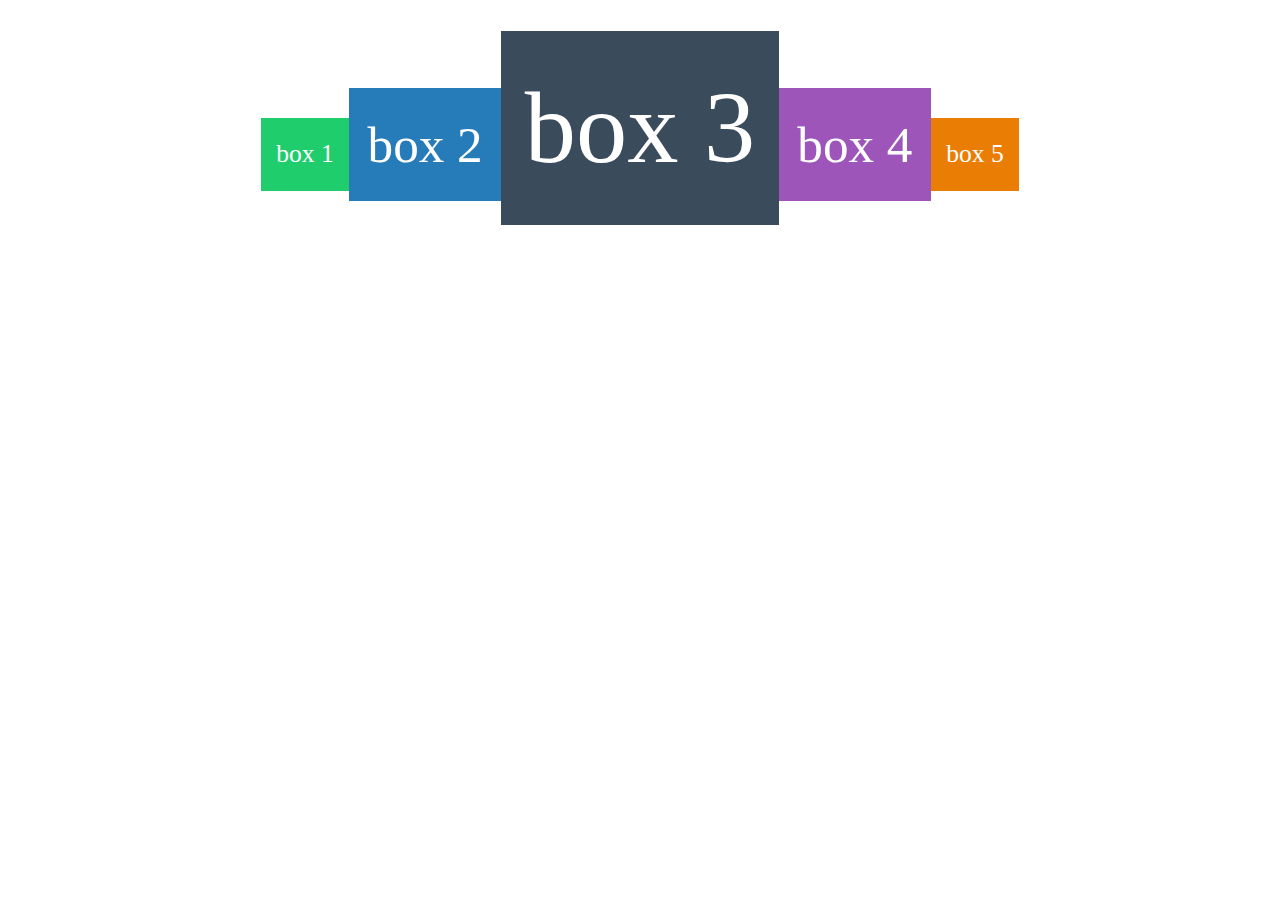
<file: flexbox/101-index.html>
<!DOCTYPE html>
<html lang="en">
  <head>
    <meta charset="UTF-8" />
    <title>101-index</title>
    <link href="101-style.css" media="all" rel="stylesheet" type="text/css" />
  </head>
  <body>
    <div class="container">
      <div class="box box1">box 1</div>
      <div class="box box2">box 2</div>
      <div class="box box3">box 3</div>
      <div class="box box4">box 4</div>
      <div class="box box5">box 5</div>
    </div>
  </body>
</html>
</file>
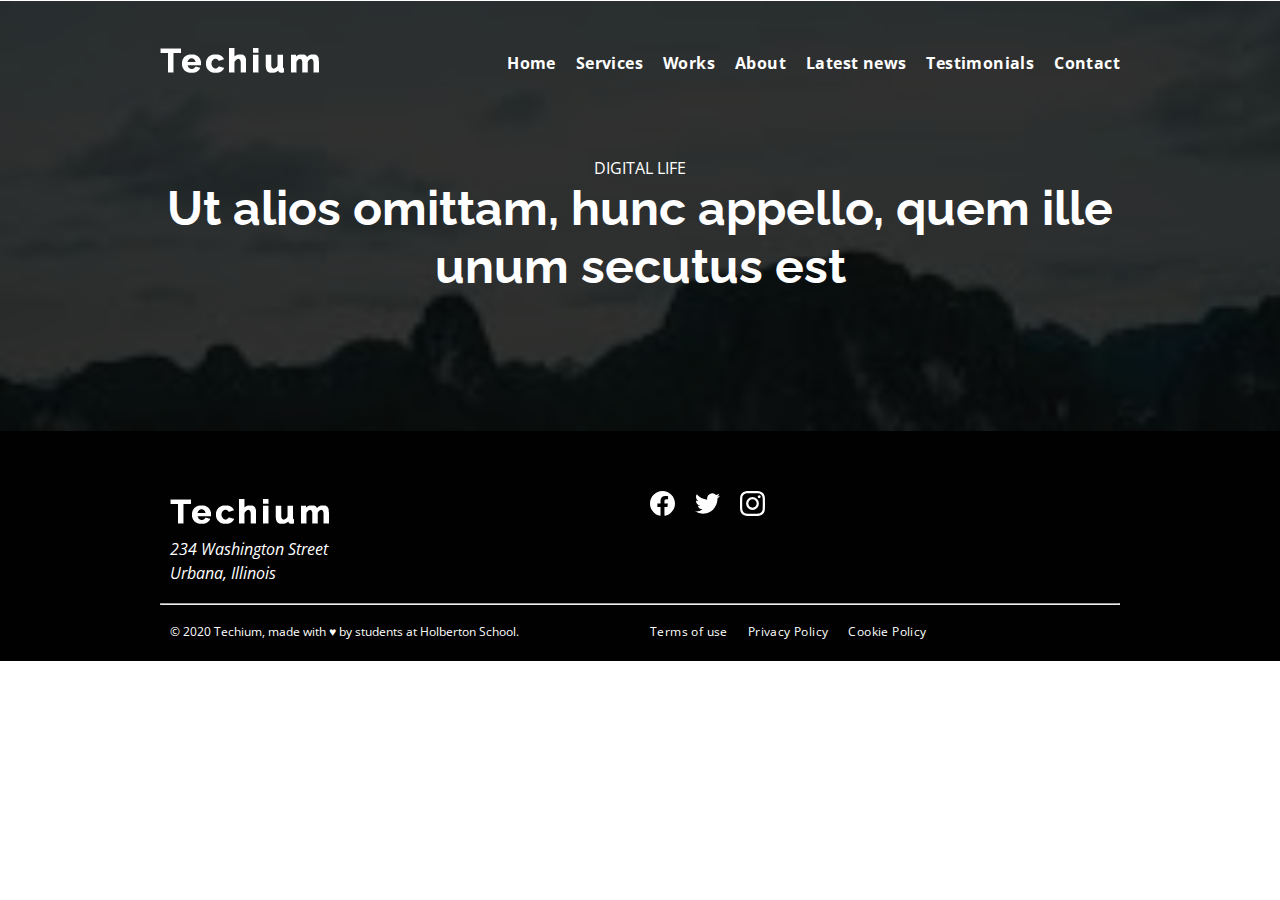
<file: flexbox/11-article.html>
<!DOCTYPE html>
<html lang="en" dir="ltr">
  <head>
    <meta charset="utf-8">
    <meta name="viewport" content="width=device-width, initial-scale=1, viewport-fit=cover">
    <title>Article - Techium</title>
    <meta name="description" content="Description of the page less than 150 characters">
    <link rel="icon" type="image/jpg" href="images/favicon.jpg">
    <link href="https://fonts.googleapis.com/css?family=Open+Sans:400,700|Raleway:700&display=swap" rel="stylesheet">
    <link rel="stylesheet" href="11-styles.css">
  </head>
  <body>
    <!-- Header -->
    <header class="header" data-section-theme="dark">
      <div class="container">
        <div class="header-container">
          <div class="header-logo">
            <a href="/">
              <img src="images/logo-white.png" alt="Techium logo" width="160" height="40">
            </a>
          </div>
          <nav class="navbar-menu">
            <ul class="nav">
              <li class="nav-item">
                <a href="/" class="nav-link">Home</a>
              </li>
              <li class="nav-item">
                <a href="#services" class="nav-link">Services</a>
              </li>
              <li class="nav-item">
                <a href="#works" class="nav-link">Works</a>
              </li>
              <li class="nav-item">
                <a href="#about" class="nav-link">About</a>
              </li>
              <li class="nav-item">
                <a href="#latest_news" class="nav-link">Latest news</a>
              </li>
              <li class="nav-item">
                <a href="#testimonials" class="nav-link">Testimonials</a>
              </li>
              <li class="nav-item">
                <a href="#contact" class="nav-link">Contact</a>
              </li>
            </ul>
          </nav>
        </div>
      </div>
    </header>
    <!-- Main -->
    <main>
      <!-- Hero section -->
      <header class="section-hero hero-article" data-section-theme="dark" style="background-image: url('images/pic-article-02.jpg');">
        <div class="container">
          <div class="section-body">
            <section class="section-inner">
              <span class="section-category">Digital Life</span>
              <h1 class="section-title">Ut alios omittam, hunc appello, quem ille unum secutus est</h1>
            </section>
          </div>
        </div>
      </header>
    </main>
    <!-- Footer -->
    <footer class="footer" data-section-theme="dark">
      <div  class="container">
        <div class="row">
          <div class="col-1-2">
            <img src="images/logo-white.png" alt="Techium logo" width="160" height="40">
            <address class="footer-address">
              234 Washington Street<br>
              Urbana, Illinois
            </address>
          </div>
          <div class="col-1-2">
            <ul class="social nav">
              <li class="social-item nav-item">
                <a href="https://www.facebook.com/HolbertonSchool/" class="social-link">
                  <svg viewbox="0 0 24 24" xmlns="http://www.w3.org/2000/svg" width="25" height="25">
                    <title>
                      Facebook icon
                    </title>
                    <path d="M23.998 12c0-6.628-5.372-12-11.999-12C5.372 0 0 5.372 0 12c0 5.988 4.388 10.952 10.124 11.852v-8.384H7.078v-3.469h3.046V9.356c0-3.008 1.792-4.669 4.532-4.669 1.313 0 2.686.234 2.686.234v2.953H15.83c-1.49 0-1.955.925-1.955 1.874V12h3.328l-.532 3.469h-2.796v8.384c5.736-.9 10.124-5.864 10.124-11.853z"/>
                  </svg>
                </a>
              </li>
              <li class="social-item nav-item">
                <a href="https://twitter.com/holbertonschool" class="social-link">
                  <svg viewbox="0 0 24 24" xmlns="http://www.w3.org/2000/svg" width="25" height="25">
                    <title>
                      Twitter icon
                    </title>
                    <path d="M23.954 4.569a10 10 0 0 1-2.825.775 4.958 4.958 0 0 0 2.163-2.723c-.951.555-2.005.959-3.127 1.184a4.92 4.92 0 0 0-8.384 4.482C7.691 8.094 4.066 6.13 1.64 3.161a4.822 4.822 0 0 0-.666 2.475c0 1.71.87 3.213 2.188 4.096a4.904 4.904 0 0 1-2.228-.616v.061a4.923 4.923 0 0 0 3.946 4.827 4.996 4.996 0 0 1-2.212.085 4.937 4.937 0 0 0 4.604 3.417 9.868 9.868 0 0 1-6.102 2.105c-.39 0-.779-.023-1.17-.067a13.995 13.995 0 0 0 7.557 2.209c9.054 0 13.999-7.496 13.999-13.986 0-.209 0-.42-.015-.63a9.936 9.936 0 0 0 2.46-2.548l-.047-.02z"/>
                  </svg>
                </a>
              </li>
              <li class="social-item nav-item">
                <a href="https://www.instagram.com/holbertonschool/" class="social-link">
                  <svg viewbox="0 0 24 24" xmlns="http://www.w3.org/2000/svg" width="25" height="25">
                    <title>
                      Instagram icon
                    </title>
                    <path d="M12 0C8.74 0 8.333.015 7.053.072 5.775.132 4.905.333 4.14.63c-.789.306-1.459.717-2.126 1.384S.935 3.35.63 4.14C.333 4.905.131 5.775.072 7.053.012 8.333 0 8.74 0 12s.015 3.667.072 4.947c.06 1.277.261 2.148.558 2.913a5.885 5.885 0 0 0 1.384 2.126A5.868 5.868 0 0 0 4.14 23.37c.766.296 1.636.499 2.913.558C8.333 23.988 8.74 24 12 24s3.667-.015 4.947-.072c1.277-.06 2.148-.262 2.913-.558a5.898 5.898 0 0 0 2.126-1.384 5.86 5.86 0 0 0 1.384-2.126c.296-.765.499-1.636.558-2.913.06-1.28.072-1.687.072-4.947s-.015-3.667-.072-4.947c-.06-1.277-.262-2.149-.558-2.913a5.89 5.89 0 0 0-1.384-2.126A5.847 5.847 0 0 0 19.86.63c-.765-.297-1.636-.499-2.913-.558C15.667.012 15.26 0 12 0zm0 2.16c3.203 0 3.585.016 4.85.071 1.17.055 1.805.249 2.227.415.562.217.96.477 1.382.896.419.42.679.819.896 1.381.164.422.36 1.057.413 2.227.057 1.266.07 1.646.07 4.85s-.015 3.585-.074 4.85c-.061 1.17-.256 1.805-.421 2.227a3.81 3.81 0 0 1-.899 1.382 3.744 3.744 0 0 1-1.38.896c-.42.164-1.065.36-2.235.413-1.274.057-1.649.07-4.859.07-3.211 0-3.586-.015-4.859-.074-1.171-.061-1.816-.256-2.236-.421a3.716 3.716 0 0 1-1.379-.899 3.644 3.644 0 0 1-.9-1.38c-.165-.42-.359-1.065-.42-2.235-.045-1.26-.061-1.649-.061-4.844 0-3.196.016-3.586.061-4.861.061-1.17.255-1.814.42-2.234.21-.57.479-.96.9-1.381.419-.419.81-.689 1.379-.898.42-.166 1.051-.361 2.221-.421 1.275-.045 1.65-.06 4.859-.06l.045.03zm0 3.678a6.162 6.162 0 1 0 0 12.324 6.162 6.162 0 1 0 0-12.324zM12 16c-2.21 0-4-1.79-4-4s1.79-4 4-4 4 1.79 4 4-1.79 4-4 4zm7.846-10.405a1.441 1.441 0 0 1-2.88 0 1.44 1.44 0 0 1 2.88 0z"/>
                  </svg>
                </a>
              </li>
            </ul>
          </div>
        </div>
        <hr>
        <div class="row">
          <div class="col-1-2">
            <p class="footer-copyright">© 2020 Techium, made with ♥ by students at Holberton School.</p>
          </div>
          <div class="col-1-2">
            <ul class="footer-nav nav">
              <li class="footer-nav-item nav-item">
                <a href="#" class="footer-nav-link">Terms of use</a>
              </li>
              <li class="footer-nav-item nav-item">
                <a href="#" class="footer-nav-link">Privacy Policy</a>
              </li>
              <li class="footer-nav-item nav-item">
                <a href="#" class="footer-nav-link">Cookie Policy</a>
              </li>
            </ul>
          </div>
        </div>
      </div>
    </footer>
  </body>
</html>
</file>
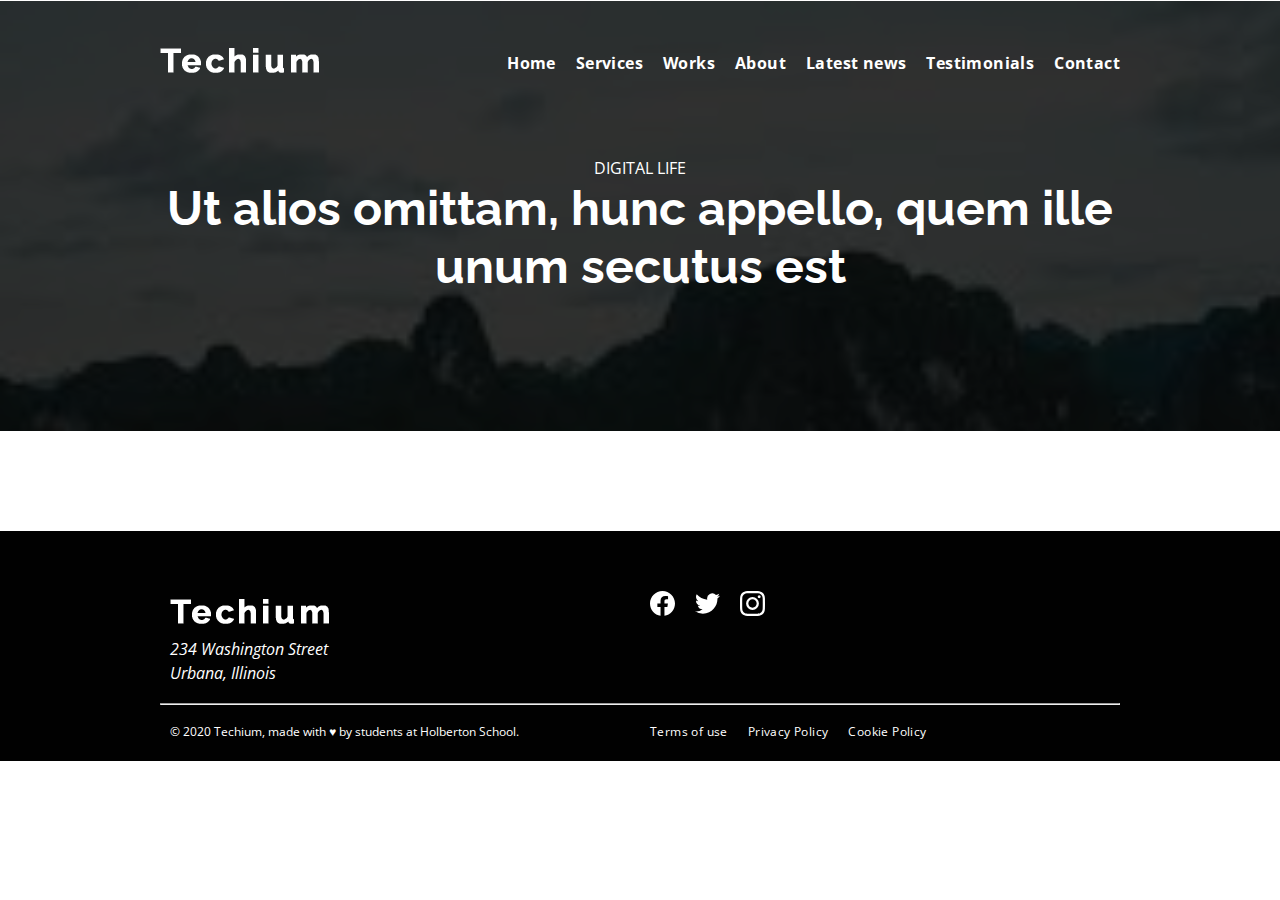
<file: flexbox/12-article.html>
<!DOCTYPE html>
<html lang="en" dir="ltr">
  <head>
    <meta charset="utf-8">
    <meta name="viewport" content="width=device-width, initial-scale=1, viewport-fit=cover">
    <title>Article - Techium</title>
    <meta name="description" content="Description of the page less than 150 characters">
    <link rel="icon" type="image/jpg" href="images/favicon.jpg">
    <link href="https://fonts.googleapis.com/css?family=Open+Sans:400,700|Raleway:700&display=swap" rel="stylesheet">
    <link rel="stylesheet" href="12-styles.css">
  </head>
  <body>
    <!-- Header -->
    <header class="header" data-section-theme="dark">
      <div class="container">
        <div class="header-container">
          <div class="header-logo">
            <a href="/">
              <img src="images/logo-white.png" alt="Techium logo" width="160" height="40">
            </a>
          </div>
          <nav class="navbar-menu">
            <ul class="nav">
              <li class="nav-item">
                <a href="/" class="nav-link">Home</a>
              </li>
              <li class="nav-item">
                <a href="#services" class="nav-link">Services</a>
              </li>
              <li class="nav-item">
                <a href="#works" class="nav-link">Works</a>
              </li>
              <li class="nav-item">
                <a href="#about" class="nav-link">About</a>
              </li>
              <li class="nav-item">
                <a href="#latest_news" class="nav-link">Latest news</a>
              </li>
              <li class="nav-item">
                <a href="#testimonials" class="nav-link">Testimonials</a>
              </li>
              <li class="nav-item">
                <a href="#contact" class="nav-link">Contact</a>
              </li>
            </ul>
          </nav>
        </div>
      </div>
    </header>
    <!-- Main -->
    <main>
      <!-- Hero section -->
      <header class="section-hero hero-article" data-section-theme="dark" style="background-image: url('images/pic-article-02.jpg');">
        <div class="container">
          <div class="section-body">
            <section class="section-inner">
              <span class="section-category">Digital Life</span>
              <h1 class="section-title">Ut alios omittam, hunc appello, quem ille unum secutus est</h1>
            </section>
          </div>
        </div>
      </header>
      <div class="main-article">
        <div class="container">
          <div class="post">
            <article class="post-content"></article>
            <!-- Aside section -->
            <aside class="post-aside">
              <div class="post-meta"></div>
              <div class="post-share"></div>
            </aside>
          </div>
        </div>
      </div>
    </main>
    <!-- Footer -->
    <footer class="footer" data-section-theme="dark">
      <div  class="container">
        <div class="row">
          <div class="col-1-2">
            <img src="images/logo-white.png" alt="Techium logo" width="160" height="40">
            <address class="footer-address">
              234 Washington Street<br>
              Urbana, Illinois
            </address>
          </div>
          <div class="col-1-2">
            <ul class="social nav">
              <li class="social-item nav-item">
                <a href="https://www.facebook.com/HolbertonSchool/" class="social-link">
                  <svg viewbox="0 0 24 24" xmlns="http://www.w3.org/2000/svg" width="25" height="25">
                    <title>
                      Facebook icon
                    </title>
                    <path d="M23.998 12c0-6.628-5.372-12-11.999-12C5.372 0 0 5.372 0 12c0 5.988 4.388 10.952 10.124 11.852v-8.384H7.078v-3.469h3.046V9.356c0-3.008 1.792-4.669 4.532-4.669 1.313 0 2.686.234 2.686.234v2.953H15.83c-1.49 0-1.955.925-1.955 1.874V12h3.328l-.532 3.469h-2.796v8.384c5.736-.9 10.124-5.864 10.124-11.853z"/>
                  </svg>
                </a>
              </li>
              <li class="social-item nav-item">
                <a href="https://twitter.com/holbertonschool" class="social-link">
                  <svg viewbox="0 0 24 24" xmlns="http://www.w3.org/2000/svg" width="25" height="25">
                    <title>
                      Twitter icon
                    </title>
                    <path d="M23.954 4.569a10 10 0 0 1-2.825.775 4.958 4.958 0 0 0 2.163-2.723c-.951.555-2.005.959-3.127 1.184a4.92 4.92 0 0 0-8.384 4.482C7.691 8.094 4.066 6.13 1.64 3.161a4.822 4.822 0 0 0-.666 2.475c0 1.71.87 3.213 2.188 4.096a4.904 4.904 0 0 1-2.228-.616v.061a4.923 4.923 0 0 0 3.946 4.827 4.996 4.996 0 0 1-2.212.085 4.937 4.937 0 0 0 4.604 3.417 9.868 9.868 0 0 1-6.102 2.105c-.39 0-.779-.023-1.17-.067a13.995 13.995 0 0 0 7.557 2.209c9.054 0 13.999-7.496 13.999-13.986 0-.209 0-.42-.015-.63a9.936 9.936 0 0 0 2.46-2.548l-.047-.02z"/>
                  </svg>
                </a>
              </li>
              <li class="social-item nav-item">
                <a href="https://www.instagram.com/holbertonschool/" class="social-link">
                  <svg viewbox="0 0 24 24" xmlns="http://www.w3.org/2000/svg" width="25" height="25">
                    <title>
                      Instagram icon
                    </title>
                    <path d="M12 0C8.74 0 8.333.015 7.053.072 5.775.132 4.905.333 4.14.63c-.789.306-1.459.717-2.126 1.384S.935 3.35.63 4.14C.333 4.905.131 5.775.072 7.053.012 8.333 0 8.74 0 12s.015 3.667.072 4.947c.06 1.277.261 2.148.558 2.913a5.885 5.885 0 0 0 1.384 2.126A5.868 5.868 0 0 0 4.14 23.37c.766.296 1.636.499 2.913.558C8.333 23.988 8.74 24 12 24s3.667-.015 4.947-.072c1.277-.06 2.148-.262 2.913-.558a5.898 5.898 0 0 0 2.126-1.384 5.86 5.86 0 0 0 1.384-2.126c.296-.765.499-1.636.558-2.913.06-1.28.072-1.687.072-4.947s-.015-3.667-.072-4.947c-.06-1.277-.262-2.149-.558-2.913a5.89 5.89 0 0 0-1.384-2.126A5.847 5.847 0 0 0 19.86.63c-.765-.297-1.636-.499-2.913-.558C15.667.012 15.26 0 12 0zm0 2.16c3.203 0 3.585.016 4.85.071 1.17.055 1.805.249 2.227.415.562.217.96.477 1.382.896.419.42.679.819.896 1.381.164.422.36 1.057.413 2.227.057 1.266.07 1.646.07 4.85s-.015 3.585-.074 4.85c-.061 1.17-.256 1.805-.421 2.227a3.81 3.81 0 0 1-.899 1.382 3.744 3.744 0 0 1-1.38.896c-.42.164-1.065.36-2.235.413-1.274.057-1.649.07-4.859.07-3.211 0-3.586-.015-4.859-.074-1.171-.061-1.816-.256-2.236-.421a3.716 3.716 0 0 1-1.379-.899 3.644 3.644 0 0 1-.9-1.38c-.165-.42-.359-1.065-.42-2.235-.045-1.26-.061-1.649-.061-4.844 0-3.196.016-3.586.061-4.861.061-1.17.255-1.814.42-2.234.21-.57.479-.96.9-1.381.419-.419.81-.689 1.379-.898.42-.166 1.051-.361 2.221-.421 1.275-.045 1.65-.06 4.859-.06l.045.03zm0 3.678a6.162 6.162 0 1 0 0 12.324 6.162 6.162 0 1 0 0-12.324zM12 16c-2.21 0-4-1.79-4-4s1.79-4 4-4 4 1.79 4 4-1.79 4-4 4zm7.846-10.405a1.441 1.441 0 0 1-2.88 0 1.44 1.44 0 0 1 2.88 0z"/>
                  </svg>
                </a>
              </li>
            </ul>
          </div>
        </div>
        <hr>
        <div class="row">
          <div class="col-1-2">
            <p class="footer-copyright">© 2020 Techium, made with ♥ by students at Holberton School.</p>
          </div>
          <div class="col-1-2">
            <ul class="footer-nav nav">
              <li class="footer-nav-item nav-item">
                <a href="#" class="footer-nav-link">Terms of use</a>
              </li>
              <li class="footer-nav-item nav-item">
                <a href="#" class="footer-nav-link">Privacy Policy</a>
              </li>
              <li class="footer-nav-item nav-item">
                <a href="#" class="footer-nav-link">Cookie Policy</a>
              </li>
            </ul>
          </div>
        </div>
      </div>
    </footer>
  </body>
</html>
</file>
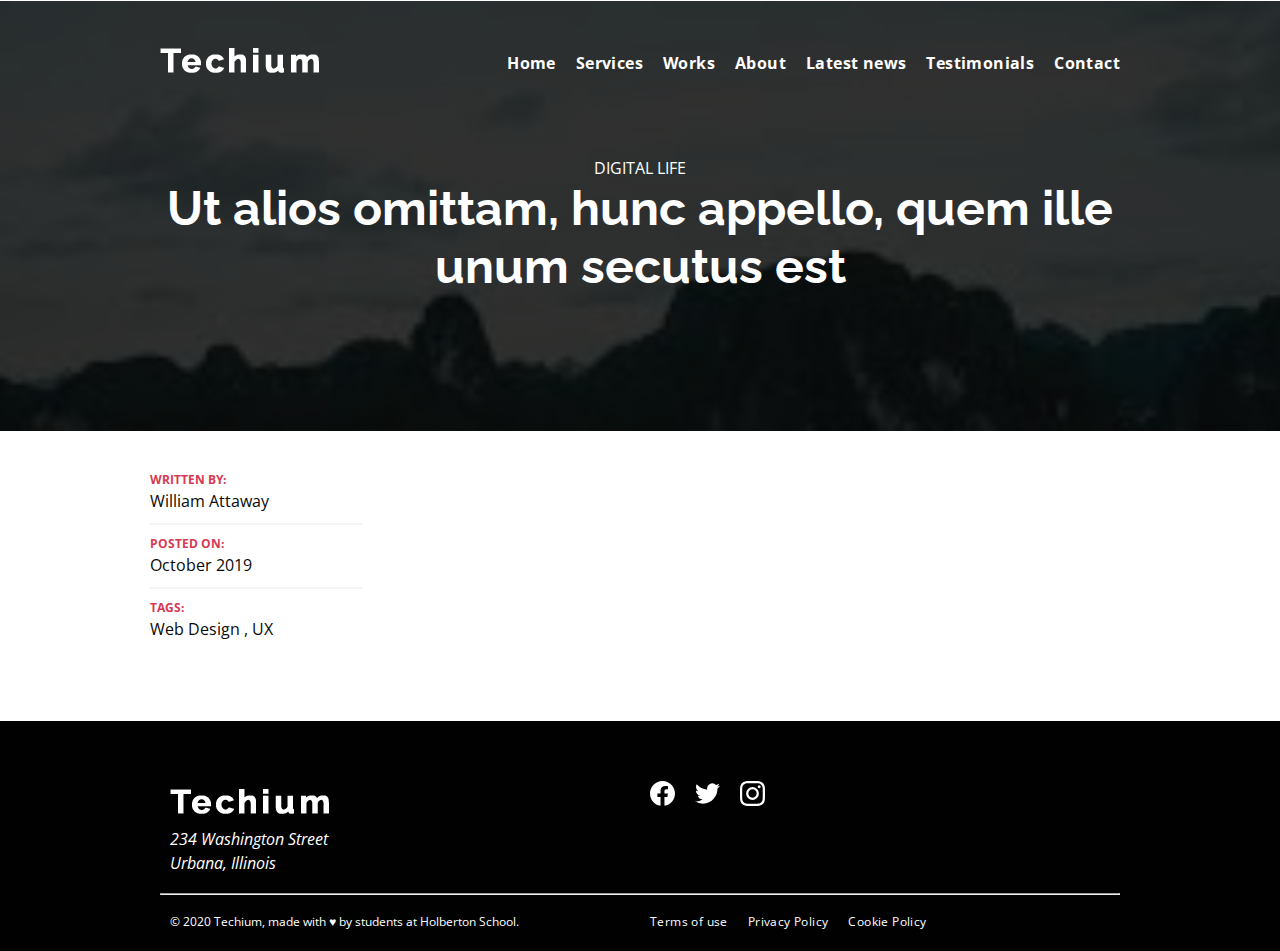
<file: flexbox/13-article.html>
<!DOCTYPE html>
<html lang="en" dir="ltr">
  <head>
    <meta charset="utf-8">
    <meta name="viewport" content="width=device-width, initial-scale=1, viewport-fit=cover">
    <title>Article - Techium</title>
    <meta name="description" content="Description of the page less than 150 characters">
    <link rel="icon" type="image/jpg" href="images/favicon.jpg">
    <link href="https://fonts.googleapis.com/css?family=Open+Sans:400,700|Raleway:700&display=swap" rel="stylesheet">
    <link rel="stylesheet" href="13-styles.css">
  </head>
  <body>
    <!-- Header -->
    <header class="header" data-section-theme="dark">
      <div class="container">
        <div class="header-container">
          <div class="header-logo">
            <a href="/">
              <img src="images/logo-white.png" alt="Techium logo" width="160" height="40">
            </a>
          </div>
          <nav class="navbar-menu">
            <ul class="nav">
              <li class="nav-item">
                <a href="/" class="nav-link">Home</a>
              </li>
              <li class="nav-item">
                <a href="#services" class="nav-link">Services</a>
              </li>
              <li class="nav-item">
                <a href="#works" class="nav-link">Works</a>
              </li>
              <li class="nav-item">
                <a href="#about" class="nav-link">About</a>
              </li>
              <li class="nav-item">
                <a href="#latest_news" class="nav-link">Latest news</a>
              </li>
              <li class="nav-item">
                <a href="#testimonials" class="nav-link">Testimonials</a>
              </li>
              <li class="nav-item">
                <a href="#contact" class="nav-link">Contact</a>
              </li>
            </ul>
          </nav>
        </div>
      </div>
    </header>
    <!-- Main -->
    <main>
      <!-- Hero section -->
      <header class="section-hero hero-article" data-section-theme="dark" style="background-image: url('images/pic-article-02.jpg');">
        <div class="container">
          <div class="section-body">
            <section class="section-inner">
              <span class="section-category">Digital Life</span>
              <h1 class="section-title">Ut alios omittam, hunc appello, quem ille unum secutus est</h1>
            </section>
          </div>
        </div>
      </header>
      <div class="main-article">
        <div class="container">
          <div class="post">
            <article class="post-content"></article>
            <!-- Aside section -->
            <aside class="post-aside">
              <div class="post-meta">
                <ul class="post-meta-list row">
                  <li class="post-meta-author">
                    <strong>Written by:</strong>
                    <a href="#" rel="author">William Attaway</a>
                  </li>
                  <li class="post-meta-date">
                    <strong>Posted on:</strong>
                    <time datetime="2019-10">October 2019</time>
                  </li>
                  <li class="post-meta-tag">
                    <strong>Tags:</strong>
                    <ul class="tag-list">
                      <li>
                        <a href="#" rel="tag">Web Design</a>
                      </li>
                      <li>
                        <a href="#" rel="tag">UX</a>
                      </li>
                    </ul>
                  </li>
                </ul>
              </div>
              <div class="post-share"></div>
            </aside>
          </div>
        </div>
      </div>
    </main>
    <!-- Footer -->
    <footer class="footer" data-section-theme="dark">
      <div  class="container">
        <div class="row">
          <div class="col-1-2">
            <img src="images/logo-white.png" alt="Techium logo" width="160" height="40">
            <address class="footer-address">
              234 Washington Street<br>
              Urbana, Illinois
            </address>
          </div>
          <div class="col-1-2">
            <ul class="social nav">
              <li class="social-item nav-item">
                <a href="https://www.facebook.com/HolbertonSchool/" class="social-link">
                  <svg viewbox="0 0 24 24" xmlns="http://www.w3.org/2000/svg" width="25" height="25">
                    <title>
                      Facebook icon
                    </title>
                    <path d="M23.998 12c0-6.628-5.372-12-11.999-12C5.372 0 0 5.372 0 12c0 5.988 4.388 10.952 10.124 11.852v-8.384H7.078v-3.469h3.046V9.356c0-3.008 1.792-4.669 4.532-4.669 1.313 0 2.686.234 2.686.234v2.953H15.83c-1.49 0-1.955.925-1.955 1.874V12h3.328l-.532 3.469h-2.796v8.384c5.736-.9 10.124-5.864 10.124-11.853z"/>
                  </svg>
                </a>
              </li>
              <li class="social-item nav-item">
                <a href="https://twitter.com/holbertonschool" class="social-link">
                  <svg viewbox="0 0 24 24" xmlns="http://www.w3.org/2000/svg" width="25" height="25">
                    <title>
                      Twitter icon
                    </title>
                    <path d="M23.954 4.569a10 10 0 0 1-2.825.775 4.958 4.958 0 0 0 2.163-2.723c-.951.555-2.005.959-3.127 1.184a4.92 4.92 0 0 0-8.384 4.482C7.691 8.094 4.066 6.13 1.64 3.161a4.822 4.822 0 0 0-.666 2.475c0 1.71.87 3.213 2.188 4.096a4.904 4.904 0 0 1-2.228-.616v.061a4.923 4.923 0 0 0 3.946 4.827 4.996 4.996 0 0 1-2.212.085 4.937 4.937 0 0 0 4.604 3.417 9.868 9.868 0 0 1-6.102 2.105c-.39 0-.779-.023-1.17-.067a13.995 13.995 0 0 0 7.557 2.209c9.054 0 13.999-7.496 13.999-13.986 0-.209 0-.42-.015-.63a9.936 9.936 0 0 0 2.46-2.548l-.047-.02z"/>
                  </svg>
                </a>
              </li>
              <li class="social-item nav-item">
                <a href="https://www.instagram.com/holbertonschool/" class="social-link">
                  <svg viewbox="0 0 24 24" xmlns="http://www.w3.org/2000/svg" width="25" height="25">
                    <title>
                      Instagram icon
                    </title>
                    <path d="M12 0C8.74 0 8.333.015 7.053.072 5.775.132 4.905.333 4.14.63c-.789.306-1.459.717-2.126 1.384S.935 3.35.63 4.14C.333 4.905.131 5.775.072 7.053.012 8.333 0 8.74 0 12s.015 3.667.072 4.947c.06 1.277.261 2.148.558 2.913a5.885 5.885 0 0 0 1.384 2.126A5.868 5.868 0 0 0 4.14 23.37c.766.296 1.636.499 2.913.558C8.333 23.988 8.74 24 12 24s3.667-.015 4.947-.072c1.277-.06 2.148-.262 2.913-.558a5.898 5.898 0 0 0 2.126-1.384 5.86 5.86 0 0 0 1.384-2.126c.296-.765.499-1.636.558-2.913.06-1.28.072-1.687.072-4.947s-.015-3.667-.072-4.947c-.06-1.277-.262-2.149-.558-2.913a5.89 5.89 0 0 0-1.384-2.126A5.847 5.847 0 0 0 19.86.63c-.765-.297-1.636-.499-2.913-.558C15.667.012 15.26 0 12 0zm0 2.16c3.203 0 3.585.016 4.85.071 1.17.055 1.805.249 2.227.415.562.217.96.477 1.382.896.419.42.679.819.896 1.381.164.422.36 1.057.413 2.227.057 1.266.07 1.646.07 4.85s-.015 3.585-.074 4.85c-.061 1.17-.256 1.805-.421 2.227a3.81 3.81 0 0 1-.899 1.382 3.744 3.744 0 0 1-1.38.896c-.42.164-1.065.36-2.235.413-1.274.057-1.649.07-4.859.07-3.211 0-3.586-.015-4.859-.074-1.171-.061-1.816-.256-2.236-.421a3.716 3.716 0 0 1-1.379-.899 3.644 3.644 0 0 1-.9-1.38c-.165-.42-.359-1.065-.42-2.235-.045-1.26-.061-1.649-.061-4.844 0-3.196.016-3.586.061-4.861.061-1.17.255-1.814.42-2.234.21-.57.479-.96.9-1.381.419-.419.81-.689 1.379-.898.42-.166 1.051-.361 2.221-.421 1.275-.045 1.65-.06 4.859-.06l.045.03zm0 3.678a6.162 6.162 0 1 0 0 12.324 6.162 6.162 0 1 0 0-12.324zM12 16c-2.21 0-4-1.79-4-4s1.79-4 4-4 4 1.79 4 4-1.79 4-4 4zm7.846-10.405a1.441 1.441 0 0 1-2.88 0 1.44 1.44 0 0 1 2.88 0z"/>
                  </svg>
                </a>
              </li>
            </ul>
          </div>
        </div>
        <hr>
        <div class="row">
          <div class="col-1-2">
            <p class="footer-copyright">© 2020 Techium, made with ♥ by students at Holberton School.</p>
          </div>
          <div class="col-1-2">
            <ul class="footer-nav nav">
              <li class="footer-nav-item nav-item">
                <a href="#" class="footer-nav-link">Terms of use</a>
              </li>
              <li class="footer-nav-item nav-item">
                <a href="#" class="footer-nav-link">Privacy Policy</a>
              </li>
              <li class="footer-nav-item nav-item">
                <a href="#" class="footer-nav-link">Cookie Policy</a>
              </li>
            </ul>
          </div>
        </div>
      </div>
    </footer>
  </body>
</html>
</file>
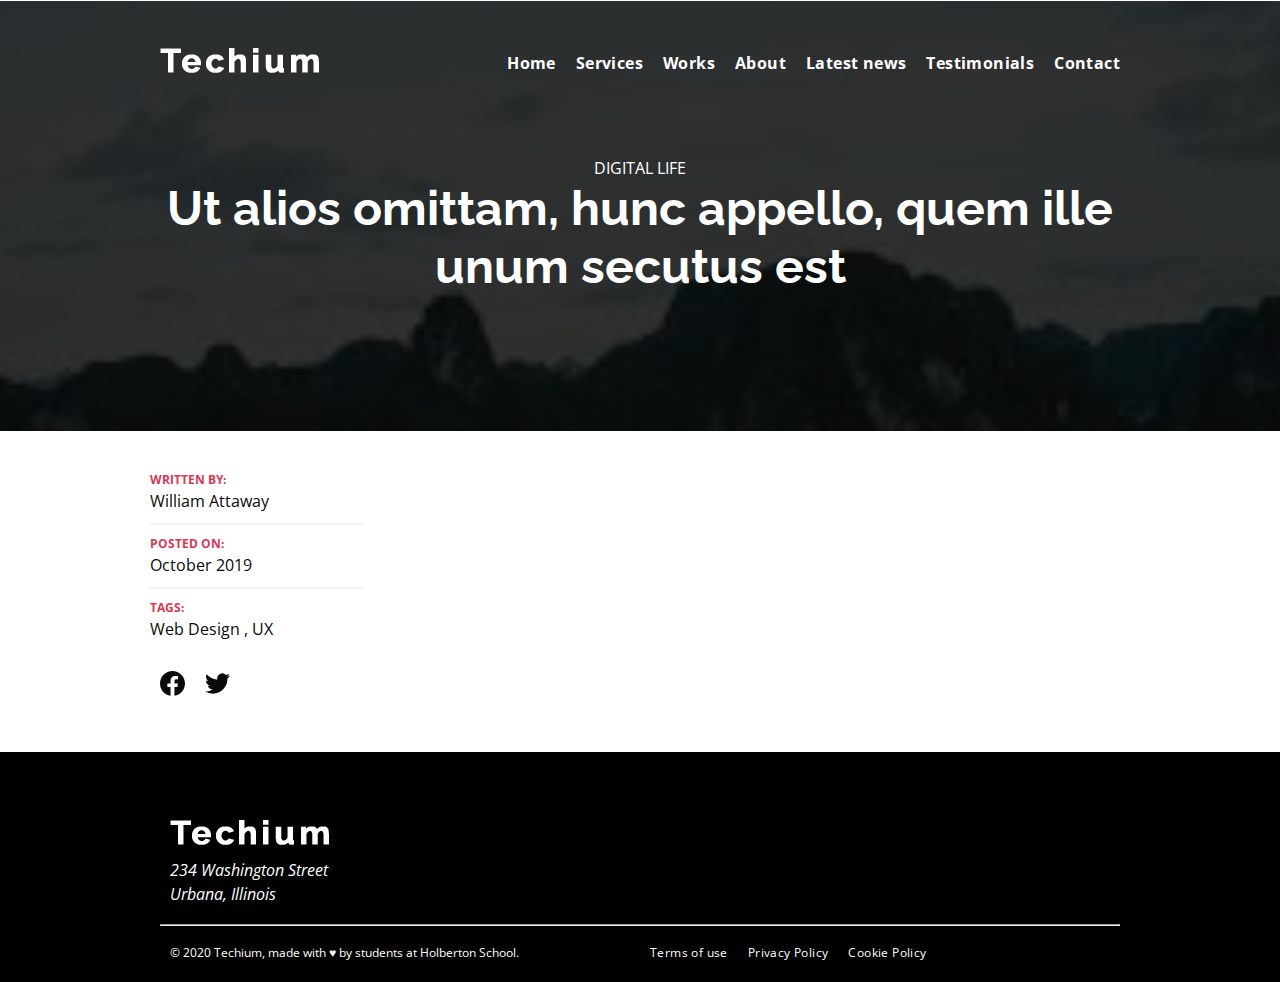
<file: flexbox/14-article.html>
<!DOCTYPE html>
<html lang="en" dir="ltr">
  <head>
    <meta charset="utf-8">
    <meta name="viewport" content="width=device-width, initial-scale=1, viewport-fit=cover">
    <title>Article - Techium</title>
    <meta name="description" content="Description of the page less than 150 characters">
    <link rel="icon" type="image/jpg" href="images/favicon.jpg">
    <link href="https://fonts.googleapis.com/css?family=Open+Sans:400,700|Raleway:700&display=swap" rel="stylesheet">
    <link rel="stylesheet" href="14-styles.css">
  </head>
  <body>
    <!-- Header -->
    <header class="header" data-section-theme="dark">
      <div class="container">
        <div class="header-container">
          <div class="header-logo">
            <a href="/">
              <img src="images/logo-white.png" alt="Techium logo" width="160" height="40">
            </a>
          </div>
          <nav class="navbar-menu">
            <ul class="nav">
              <li class="nav-item">
                <a href="/" class="nav-link">Home</a>
              </li>
              <li class="nav-item">
                <a href="#services" class="nav-link">Services</a>
              </li>
              <li class="nav-item">
                <a href="#works" class="nav-link">Works</a>
              </li>
              <li class="nav-item">
                <a href="#about" class="nav-link">About</a>
              </li>
              <li class="nav-item">
                <a href="#latest_news" class="nav-link">Latest news</a>
              </li>
              <li class="nav-item">
                <a href="#testimonials" class="nav-link">Testimonials</a>
              </li>
              <li class="nav-item">
                <a href="#contact" class="nav-link">Contact</a>
              </li>
            </ul>
          </nav>
        </div>
      </div>
    </header>
    <!-- Main -->
    <main>
      <!-- Hero section -->
      <header class="section-hero hero-article" data-section-theme="dark" style="background-image: url('images/pic-article-02.jpg');">
        <div class="container">
          <div class="section-body">
            <section class="section-inner">
              <span class="section-category">Digital Life</span>
              <h1 class="section-title">Ut alios omittam, hunc appello, quem ille unum secutus est</h1>
            </section>
          </div>
        </div>
      </header>
      <div class="main-article">
        <div class="container">
          <div class="post">
            <article class="post-content"></article>
            <!-- Aside section -->
            <aside class="post-aside">
              <div class="post-meta">
                <ul class="post-meta-list row">
                  <li class="post-meta-author">
                    <strong>Written by:</strong>
                    <a href="#" rel="author">William Attaway</a>
                  </li>
                  <li class="post-meta-date">
                    <strong>Posted on:</strong>
                    <time datetime="2019-10">October 2019</time>
                  </li>
                  <li class="post-meta-tag">
                    <strong>Tags:</strong>
                    <ul class="tag-list">
                      <li>
                        <a href="#" rel="tag">Web Design</a>
                      </li>
                      <li>
                        <a href="#" rel="tag">UX</a>
                      </li>
                    </ul>
                  </li>
                </ul>
              </div>
              <div class="post-share">
                <ul class="social nav">
                  <li class="social-item nav-item">
                    <a href="#" class="social-link">
                      <svg viewbox="0 0 24 24" xmlns="http://www.w3.org/2000/svg" width="25" height="25">
                        <title>
                          Facebook icon
                        </title>
                        <path d="M23.998 12c0-6.628-5.372-12-11.999-12C5.372 0 0 5.372 0 12c0 5.988 4.388 10.952 10.124 11.852v-8.384H7.078v-3.469h3.046V9.356c0-3.008 1.792-4.669 4.532-4.669 1.313 0 2.686.234 2.686.234v2.953H15.83c-1.49 0-1.955.925-1.955 1.874V12h3.328l-.532 3.469h-2.796v8.384c5.736-.9 10.124-5.864 10.124-11.853z"/>
                      </svg>
                    </a>
                  </li>
                  <li class="social-item nav-item">
                    <a href="#" class="social-link">
                      <svg viewbox="0 0 24 24" xmlns="http://www.w3.org/2000/svg" width="25" height="25">
                        <title>
                          Twitter icon
                        </title>
                        <path d="M23.954 4.569a10 10 0 0 1-2.825.775 4.958 4.958 0 0 0 2.163-2.723c-.951.555-2.005.959-3.127 1.184a4.92 4.92 0 0 0-8.384 4.482C7.691 8.094 4.066 6.13 1.64 3.161a4.822 4.822 0 0 0-.666 2.475c0 1.71.87 3.213 2.188 4.096a4.904 4.904 0 0 1-2.228-.616v.061a4.923 4.923 0 0 0 3.946 4.827 4.996 4.996 0 0 1-2.212.085 4.937 4.937 0 0 0 4.604 3.417 9.868 9.868 0 0 1-6.102 2.105c-.39 0-.779-.023-1.17-.067a13.995 13.995 0 0 0 7.557 2.209c9.054 0 13.999-7.496 13.999-13.986 0-.209 0-.42-.015-.63a9.936 9.936 0 0 0 2.46-2.548l-.047-.02z"/>
                      </svg>
                    </a>
                  </li>
                </ul>
              </div>
            </aside>
          </div>
        </div>
      </div>
    </main>
    <!-- Footer -->
    <footer class="footer" data-section-theme="dark">
      <div  class="container">
        <div class="row">
          <div class="col-1-2">
            <img src="images/logo-white.png" alt="Techium logo" width="160" height="40">
            <address class="footer-address">
              234 Washington Street<br>
              Urbana, Illinois
            </address>
          </div>
          <div class="col-1-2"></div>
        </div>
        <hr>
        <div class="row">
          <div class="col-1-2">
            <p class="footer-copyright">© 2020 Techium, made with ♥ by students at Holberton School.</p>
          </div>
          <div class="col-1-2">
            <ul class="footer-nav nav">
              <li class="footer-nav-item nav-item">
                <a href="#" class="footer-nav-link">Terms of use</a>
              </li>
              <li class="footer-nav-item nav-item">
                <a href="#" class="footer-nav-link">Privacy Policy</a>
              </li>
              <li class="footer-nav-item nav-item">
                <a href="#" class="footer-nav-link">Cookie Policy</a>
              </li>
            </ul>
          </div>
        </div>
      </div>
    </footer>
  </body>
</html>
</file>
<file: flexbox/101-style.css>
html {
    height: 100vh;
  }
  
  body {
    height: 50%;
    display: flex;
    align-items: center;
  }
  
  .container {
    display: flex;
    flex-wrap: wrap;
    justify-content: center;
    align-items: baseline;
    height: 90%;
    width: 100%;
  }
  
  .container .box {
    display: flex;
    justify-content: center;
    align-items: center;
    color: white;
  }
  
  .box.box1,
  .box.box5 {
    font-size: 2vw;
    width: 7%;
    height: 18%;
  }
  
  .box.box2,
  .box.box4 {
    font-size: 4vw;
    width: 12%;
    height: 28%;
  }
  
  .box.box1 {
    background-color: #1fcd6c;
  }
  .box.box2 {
    background-color: #267cb9;
  }
  .box.box3 {
    background-color: #3a4b5c;
    width: 22%;
    height: 48%;
    font-size: 8vw;
  }
  
  .box.box4 {
    background-color: #9d55b9;
  }
  .box.box5 {
    background-color: #ea7d04;
  }
</file>
<file: flexbox/11-styles.css>
/* SUMMARY
    1. GLOBAL
    2. LAYOUT
    3. SECTION
    4. CARD
*/

/*** 1. GLOBAL ***/

/* Reset / Normalize
   ============================= */

/*! normalize.css v8.0.1 | MIT License | github.com/necolas/normalize.css */
html {
    line-height: 1.15;
    -webkit-text-size-adjust: 100%
}

body {
    margin: 0
}

main {
    display: block
}

h1 {
    font-size: 2em;
    margin: .67em 0
}

hr {
    box-sizing: content-box;
    height: 0;
    overflow: visible
}

pre {
    font-family: monospace, monospace;
    font-size: 1em
}

a {
    background-color: transparent
}

abbr[title] {
    border-bottom: none;
    text-decoration: underline;
    text-decoration: underline dotted
}

b,
strong {
    font-weight: bolder
}

code,
kbd,
samp {
    font-family: monospace, monospace;
    font-size: 1em
}

small {
    font-size: 80%
}

sub,
sup {
    font-size: 75%;
    line-height: 0;
    position: relative;
    vertical-align: baseline
}

sub {
    bottom: -.25em
}

sup {
    top: -.5em
}

img {
    border-style: none
}

button,
input,
optgroup,
select,
textarea {
    font-family: inherit;
    font-size: 100%;
    line-height: 1.15;
    margin: 0
}

button,
input {
    overflow: visible
}

button,
select {
    text-transform: none
}

[type=button],
[type=reset],
[type=submit],
button {
    -webkit-appearance: button
}

[type=button]::-moz-focus-inner,
[type=reset]::-moz-focus-inner,
[type=submit]::-moz-focus-inner,
button::-moz-focus-inner {
    border-style: none;
    padding: 0
}

[type=button]:-moz-focusring,
[type=reset]:-moz-focusring,
[type=submit]:-moz-focusring,
button:-moz-focusring {
    outline: 1px dotted ButtonText
}

fieldset {
    padding: .35em .75em .625em
}

legend {
    box-sizing: border-box;
    color: inherit;
    display: table;
    max-width: 100%;
    padding: 0;
    white-space: normal
}

progress {
    vertical-align: baseline
}

textarea {
    overflow: auto
}

[type=checkbox],
[type=radio] {
    box-sizing: border-box;
    padding: 0
}

[type=number]::-webkit-inner-spin-button,
[type=number]::-webkit-outer-spin-button {
    height: auto
}

[type=search] {
    -webkit-appearance: textfield;
    outline-offset: -2px
}

[type=search]::-webkit-search-decoration {
    -webkit-appearance: none
}

::-webkit-file-upload-button {
    -webkit-appearance: button;
    font: inherit
}

details {
    display: block
}

summary {
    display: list-item
}

template {
    display: none
}

[hidden] {
    display: none
}

/* Variables
   ============================= */

:root {
    --color-primary: #D73953;
    --color-black: #090909;
    --color-white: #ffffff;
    --color-grey: #a0a0a0;
    --color-light-grey: #f3f3f3;
    --color-dark-grey: #353535;

    --text-color: var(--color-black);

    --font-family-base: 'Open Sans', 'Helvetica Neue', Helvetica, Arial, sans-serif;
    --font-family-title: 'Raleway', 'Helvetica Neue', Helvetica, Arial, sans-serif;

    --font-size-small: 1.2rem;
    --font-size-medium: 1.6rem;
    --font-size-large: 1.8rem;
    --font-size-x-large: 2.3rem;
    --font-size-xx-large: 4.8rem;

    --font-weight-regular: 400;
    --font-weight-bold: 700;

    --line-height-small: 1.2;
    --line-height-base: 1.5;
    --line-height-big: 1.8;

    /** SECTION **/
    --section-padding: 5rem 0;
    --section-header-padding: 0 0 3rem;
    --section-header-align: center;
    --section-title-font-size: var(--font-size-xx-large);
    --section-title-font-weight: var(--font-weight-bold);
    --section-title-line-height: var(--line-height-small);
    --section-title-margin: 0;
    --section-title-color: var(--color-black);
    --section-tagline-transform: uppercase;
    --section-tagline-color: var(--color-primary);
    --section-tagline-font-family: var(--font-family-headings);
    --section-tagline-font-weight: var(--font-weight-bold);
    --section-tagline-margin: 0;
    --section-body-padding: 2rem 0 4rem;
    --section-footer-padding: 3rem 0 0;
    --section-footer-align: center;

    /** HEADER **/
    --header-padding: 4rem 0 0;

    /** FOOTER **/
    --footer-padding: 5rem 0 1rem;

    /** NAVBAR **/
    --nav-item-font-family: var(--font-family-headings);
    --nav-item-font-weight: var(--font-weight-bold);
    --nav-item-font-size: var(--font-size-medium);
    --nav-item-letter-spacing: .04rem;
    --nav-item-display: inline-block;
    --nav-item-margin: 0 0 0 2rem;
    --nav-item-link-hover: var(--color-white);

    /** BUTTON **/
    --button-display: inline-block;
    --button-padding: 1.5rem 3rem;
    --button-border: var(--color-primary) solid 0.2rem;
    --button-color: var(--color-black);
    --button-text-decoration: none;
    --button-font-size: var(--font-size-large);
    --button-hover-color: var(--color-white);
    --button-hover-text-decoration: none;
    --button-hover-background: var(--color-primary);

    /** MOTION **/
    --transition-duration: .3s;
    --transition-cubic-bezier: cubic-bezier(0.17, 0.67, 0, 1.01);
}

/* Base
      ============================= */

*,
*:before,
*:after {
    box-sizing: border-box;
}

html {
    scroll-behavior: smooth;
    font-size: 62.5%;
}

body {
    color: var(--text-color);
    font-family: var(--font-family-base);
    font-size: var(--font-size-medium);
    font-weight: var(--font-weight-regular);
    line-height: var(--line-height-base);
}

h1,
h2,
h3,
h4,
h5,
h6 {
    font-family: var(--font-family-title);
    font-weight: var(--font-weight-bold);
}

a {
    color: var(--text-color);
    text-decoration: none;
}

a:visited {
    font-style: italic;
}

a:hover {
    text-decoration: underline;
}

a:active {
    background-color: var(--color-light-grey);
}

.button {
    display: var(--button-display);
    padding: var(--button-padding);
    border: var(--button-border);
    font-size: var(--button-font-size);
    color: var(--button-color);
    text-decoration: var(--button-text-decoration);
}

.button:hover {
    color: var(--button-hover-color);
    text-decoration: var(--button-hover-text-decoration);
    background: var(--button-hover-background);
    transition-duration: var(--transition-duration);
    transition-property: color, background-color;
}

/* Helpers
      ============================= */

.visually-hidden:not(:focus):not(:active) {
    position: absolute !important;
    height: 1px;
    width: 1px;
    overflow: hidden;
    clip: rect(1px, 1px, 1px, 1px);
    white-space: nowrap;
}

/*** 2. LAYOUT ***/

/* Layout
      ============================= */

.container {
    width: 960px;
    margin-left: auto;
    margin-right: auto;
}

/* Grid
      ============================= */

.row {
    display: flex;
}

ul.row {
    margin: -1rem;
    padding: 0;
    list-style: none;
}

[class*='col-'] {
    margin: 1rem;
}

.col-1-3 {
    width: calc((100% / 3) - 2rem);
}

.col-1-2 {
    width: calc((100% / 2) - 2rem);
}

/* Navbar
      ============================= */

.nav {
    display: flex;
    margin: 0;
    padding: 0;
    list-style: none;
    text-align: center;
}

.nav .nav-item {
    font-family: var(--nav-item-font-family);
    font-weight: var(--nav-item-font-weight);
    font-size: var(--nav-item-font-size);
    letter-spacing: var(--nav-item-letter-spacing);
}

.nav .nav-item + .nav-item {
    margin: var(--nav-item-margin);
}

.nav .nav-link {
    display: block;
    padding: 0.5rem 0;
    position: relative;
}

.nav .nav-link:hover {
    color: var(--nav-item-link-hover);
    text-decoration: none;
}

.nav .nav-link::before {
    content: '';
    position: absolute;
    bottom: 0;
    left: 0;
    background-color: var(--color-white);
    width: 0;
    height: 0.2rem;
    transition: var(--transition-duration) var(--transition-cubic-bezier);
}

.nav .nav-item:hover .nav-link::before {
    background-color: var(--color-primary);
    width: 100%;
}

/* Header
      ============================= */

.header {
    padding: var(--header-padding);
    position: relative;
    z-index: 3;
    background: transparent !important;
}

.header-container {
    display: flex;
    justify-content: space-between;
    align-items: center;
}

/* Footer
      ============================= */

.footer {
    --nav-item-font-weight: normal;
    --nav-item-font-size: var(--font-size-small);
    padding: var(--footer-padding);
}

.footer-copyright {
    margin: 0;
    font-size: var(--font-size-small);
    color: var(--text-color);
}

.footer ul {
    text-align: right;
}

.footer-address {
    color: var(--text-color);
}

.social-link {
    display: block;
}

.social-link > svg {
    fill: var(--text-color);
}

/*** 3. SECTION ***/

/* Section (all styles)
      ============================= */

.section {
    padding: var(--section-padding);
}

.section-header {
    text-align: var(--section-header-align);
    padding: var(--section-header-padding);
}

.section-title {
    font-size: var(--section-title-font-size);
    font-weight: var(--section-title-font-weight);
    line-height: var(--section-title-line-height);
    margin: var(--section-title-margin);
    color: var(--section-title-color);
}

.section-tagline {
    color: var(--section-tagline-color);
    font-family: var(--section-tagline-font-family);
    text-transform: var(--section-tagline-transform);
    font-weight: var(--section-tagline-font-weight);
    margin: var(--section-tagline-margin);
}

.section-body {
    padding: var(--section-body-padding);
}

.section-footer {
    padding: var(--section-footer-padding);
    text-align: var(--section-footer-align);
}

/* Section theming
      ============================= */

[data-section-theme="dark"] {
    --button-color: var(--color-white);
    --text-color: var(--color-white);
    --section-title-color: var(--color-white);
    background-color: #010101;
}

/* Section HERO
      ============================= */

.section-hero {
    position: relative;
    margin-top: -8.5rem;
}

.section-hero .section-body {
    padding: 10rem 4rem;
}

.section-hero .section-category {
    color: var(--color-white);
    text-transform: uppercase;
}

.hero-homepage {
    background-position: 75% 0;
    background-repeat: no-repeat;
    background-size: 90rem auto;
    background-color: #010101;
}

.section-hero .section-title {
    margin-bottom: 5rem;
}

.section-hero .section-inner {
    display: flex;
    flex-direction: column;
    align-items: flex-start;
    justify-content: center;
    min-height: 50vh;
}

/* Section Latest news
    ============================= */

.section-latest-news .row {
    flex-direction: row-reverse;
}

/* Section SERVICES
    ============================= */

.section-services .row {
    flex-wrap: wrap;
}

/* Section ABOUT US
    ============================= */

.section-about-us [class*='col-'] {
    align-self: center;
}

/*** 4. CARD ***/

/* Card (all styles)
      ============================= */

.card-category {
    color: var(--color-primary);
}

/* Card WORK
      ============================= */

.card-work .card-outer {
    position: relative;
    overflow: hidden;
}

.card-work:hover .card-outer {
    transform: scale(0.95);
}

.card-work .card-image img {
    height: 30rem;
    width: 100%;
    object-fit: cover;
    vertical-align: bottom;
}

.card-work:hover .card-image {
    transform: scale(1.2);
    transition: var(--transition-duration) var(--transition-cubic-bezier);
}

.card-work .card-inner {
    position: absolute;
    top: -0.1rem;
    left: -0.1rem;
    right: -0.1rem;
    bottom: -0.1rem;
    z-index: 1;
    transition: var(--transition-duration) var(--transition-cubic-bezier);
}

.card-work:hover .card-inner {
    background-color: rgba(0, 0, 0, 0.7);
}

.card-work .card-title {
    text-align: center;
    margin: 0;
    opacity: 0;
    height: 100%;
    position: relative;
}

.card-work .card-title a {
    display: block;
    text-decoration: none;
    padding-top: 45%;
}

.card-work .card-title a::after {
    position: absolute;
    top: 0;
    left: 0;
    right: 0;
    bottom: 0;
    content: '';
}

.card-work:hover .card-title {
    opacity: 1;
}

/* Card SERVICES
      ============================= */

.card-services .card-title {
    margin: 0;
}

.card-services a {
    display: block;
    padding: 2rem;
    background-color: var(--color-light-grey);
}

.card-services a:hover {
    color: var(--color-white);
    background: var(--color-primary);
    text-decoration: none;
    transition-duration: 0.3s;
    transition-property: color, background-color;
}

/* Card TESTIMONIAL
      ============================= */

.card-testimonial {
    text-align: center;
}

.card-testimonial .card-avatar {
    border-radius: 50%;
    width: 10rem;
    height: 10rem;
}

.card-testimonial .card-quote cite {
    display: block;
    padding-top: 1rem;
    color: var(--color-primary);
}

.card-testimonial .card-quote {
    position: relative;
}

.card-testimonial .card-quote::before {
    content: '\201C';
    position: absolute;
    top: -4.5rem;
    left: -1rem;
    color: #efeded;
    font-size: 10rem;
    z-index: -1;
}

/*** ARTICLE PAGE ***/
/* Section HERO (article)
    ============================= */

.hero-article {
    background-size: 150rem 100rem;
    background-position: 50% 0;
}

.hero-article::before {
    content: "";
    background: rgba(0, 0, 0, 0.8);
    position: absolute;
    top: 0;
    right: 0;
    left: 0;
    bottom: 0;
    z-index: 0;
}

.hero-article .section-inner {
    text-align: center;
    align-items: center;
    min-height: 40vh;
}

.hero-article .section-body {
    position: relative;
    padding: 7rem 0 0;
    z-index: 2;
}
</file>
<file: flexbox/12-styles.css>
/* SUMMARY
    1. GLOBAL
    2. LAYOUT
    3. SECTION
    4. CARD
*/

/*** 1. GLOBAL ***/

/* Reset / Normalize
   ============================= */

/*! normalize.css v8.0.1 | MIT License | github.com/necolas/normalize.css */
html {
    line-height: 1.15;
    -webkit-text-size-adjust: 100%
}

body {
    margin: 0
}

main {
    display: block
}

h1 {
    font-size: 2em;
    margin: .67em 0
}

hr {
    box-sizing: content-box;
    height: 0;
    overflow: visible
}

pre {
    font-family: monospace, monospace;
    font-size: 1em
}

a {
    background-color: transparent
}

abbr[title] {
    border-bottom: none;
    text-decoration: underline;
    text-decoration: underline dotted
}

b,
strong {
    font-weight: bolder
}

code,
kbd,
samp {
    font-family: monospace, monospace;
    font-size: 1em
}

small {
    font-size: 80%
}

sub,
sup {
    font-size: 75%;
    line-height: 0;
    position: relative;
    vertical-align: baseline
}

sub {
    bottom: -.25em
}

sup {
    top: -.5em
}

img {
    border-style: none
}

button,
input,
optgroup,
select,
textarea {
    font-family: inherit;
    font-size: 100%;
    line-height: 1.15;
    margin: 0
}

button,
input {
    overflow: visible
}

button,
select {
    text-transform: none
}

[type=button],
[type=reset],
[type=submit],
button {
    -webkit-appearance: button
}

[type=button]::-moz-focus-inner,
[type=reset]::-moz-focus-inner,
[type=submit]::-moz-focus-inner,
button::-moz-focus-inner {
    border-style: none;
    padding: 0
}

[type=button]:-moz-focusring,
[type=reset]:-moz-focusring,
[type=submit]:-moz-focusring,
button:-moz-focusring {
    outline: 1px dotted ButtonText
}

fieldset {
    padding: .35em .75em .625em
}

legend {
    box-sizing: border-box;
    color: inherit;
    display: table;
    max-width: 100%;
    padding: 0;
    white-space: normal
}

progress {
    vertical-align: baseline
}

textarea {
    overflow: auto
}

[type=checkbox],
[type=radio] {
    box-sizing: border-box;
    padding: 0
}

[type=number]::-webkit-inner-spin-button,
[type=number]::-webkit-outer-spin-button {
    height: auto
}

[type=search] {
    -webkit-appearance: textfield;
    outline-offset: -2px
}

[type=search]::-webkit-search-decoration {
    -webkit-appearance: none
}

::-webkit-file-upload-button {
    -webkit-appearance: button;
    font: inherit
}

details {
    display: block
}

summary {
    display: list-item
}

template {
    display: none
}

[hidden] {
    display: none
}

/* Variables
   ============================= */

:root {
    --color-primary: #D73953;
    --color-black: #090909;
    --color-white: #ffffff;
    --color-grey: #a0a0a0;
    --color-light-grey: #f3f3f3;
    --color-dark-grey: #353535;

    --text-color: var(--color-black);

    --font-family-base: 'Open Sans', 'Helvetica Neue', Helvetica, Arial, sans-serif;
    --font-family-title: 'Raleway', 'Helvetica Neue', Helvetica, Arial, sans-serif;

    --font-size-small: 1.2rem;
    --font-size-medium: 1.6rem;
    --font-size-large: 1.8rem;
    --font-size-x-large: 2.3rem;
    --font-size-xx-large: 4.8rem;

    --font-weight-regular: 400;
    --font-weight-bold: 700;

    --line-height-small: 1.2;
    --line-height-base: 1.5;
    --line-height-big: 1.8;

    /** SECTION **/
    --section-padding: 5rem 0;
    --section-header-padding: 0 0 3rem;
    --section-header-align: center;
    --section-title-font-size: var(--font-size-xx-large);
    --section-title-font-weight: var(--font-weight-bold);
    --section-title-line-height: var(--line-height-small);
    --section-title-margin: 0;
    --section-title-color: var(--color-black);
    --section-tagline-transform: uppercase;
    --section-tagline-color: var(--color-primary);
    --section-tagline-font-family: var(--font-family-headings);
    --section-tagline-font-weight: var(--font-weight-bold);
    --section-tagline-margin: 0;
    --section-body-padding: 2rem 0 4rem;
    --section-footer-padding: 3rem 0 0;
    --section-footer-align: center;

    /** HEADER **/
    --header-padding: 4rem 0 0;

    /** FOOTER **/
    --footer-padding: 5rem 0 1rem;

    /** NAVBAR **/
    --nav-item-font-family: var(--font-family-headings);
    --nav-item-font-weight: var(--font-weight-bold);
    --nav-item-font-size: var(--font-size-medium);
    --nav-item-letter-spacing: .04rem;
    --nav-item-display: inline-block;
    --nav-item-margin: 0 0 0 2rem;
    --nav-item-link-hover: var(--color-white);

    /** BUTTON **/
    --button-display: inline-block;
    --button-padding: 1.5rem 3rem;
    --button-border: var(--color-primary) solid 0.2rem;
    --button-color: var(--color-black);
    --button-text-decoration: none;
    --button-font-size: var(--font-size-large);
    --button-hover-color: var(--color-white);
    --button-hover-text-decoration: none;
    --button-hover-background: var(--color-primary);

    /** MOTION **/
    --transition-duration: .3s;
    --transition-cubic-bezier: cubic-bezier(0.17, 0.67, 0, 1.01);
}

/* Base
      ============================= */

*,
*:before,
*:after {
    box-sizing: border-box;
}

html {
    scroll-behavior: smooth;
    font-size: 62.5%;
}

body {
    color: var(--text-color);
    font-family: var(--font-family-base);
    font-size: var(--font-size-medium);
    font-weight: var(--font-weight-regular);
    line-height: var(--line-height-base);
}

h1,
h2,
h3,
h4,
h5,
h6 {
    font-family: var(--font-family-title);
    font-weight: var(--font-weight-bold);
}

a {
    color: var(--text-color);
    text-decoration: none;
}

a:visited {
    font-style: italic;
}

a:hover {
    text-decoration: underline;
}

a:active {
    background-color: var(--color-light-grey);
}

.button {
    display: var(--button-display);
    padding: var(--button-padding);
    border: var(--button-border);
    font-size: var(--button-font-size);
    color: var(--button-color);
    text-decoration: var(--button-text-decoration);
}

.button:hover {
    color: var(--button-hover-color);
    text-decoration: var(--button-hover-text-decoration);
    background: var(--button-hover-background);
    transition-duration: var(--transition-duration);
    transition-property: color, background-color;
}

/* Helpers
      ============================= */

.visually-hidden:not(:focus):not(:active) {
    position: absolute !important;
    height: 1px;
    width: 1px;
    overflow: hidden;
    clip: rect(1px, 1px, 1px, 1px);
    white-space: nowrap;
}

/*** 2. LAYOUT ***/

/* Layout
      ============================= */

.container {
    width: 960px;
    margin-left: auto;
    margin-right: auto;
}

/* Grid
      ============================= */

.row {
    display: flex;
}

ul.row {
    margin: -1rem;
    padding: 0;
    list-style: none;
}

[class*='col-'] {
    margin: 1rem;
}

.col-1-3 {
    width: calc((100% / 3) - 2rem);
}

.col-1-2 {
    width: calc((100% / 2) - 2rem);
}

/* Navbar
      ============================= */

.nav {
    display: flex;
    margin: 0;
    padding: 0;
    list-style: none;
    text-align: center;
}

.nav .nav-item {
    font-family: var(--nav-item-font-family);
    font-weight: var(--nav-item-font-weight);
    font-size: var(--nav-item-font-size);
    letter-spacing: var(--nav-item-letter-spacing);
}

.nav .nav-item + .nav-item {
    margin: var(--nav-item-margin);
}

.nav .nav-link {
    display: block;
    padding: 0.5rem 0;
    position: relative;
}

.nav .nav-link:hover {
    color: var(--nav-item-link-hover);
    text-decoration: none;
}

.nav .nav-link::before {
    content: '';
    position: absolute;
    bottom: 0;
    left: 0;
    background-color: var(--color-white);
    width: 0;
    height: 0.2rem;
    transition: var(--transition-duration) var(--transition-cubic-bezier);
}

.nav .nav-item:hover .nav-link::before {
    background-color: var(--color-primary);
    width: 100%;
}

/* Header
      ============================= */

.header {
    padding: var(--header-padding);
    position: relative;
    z-index: 3;
    background: transparent !important;
}

.header-container {
    display: flex;
    justify-content: space-between;
    align-items: center;
}

/* Footer
      ============================= */

.footer {
    --nav-item-font-weight: normal;
    --nav-item-font-size: var(--font-size-small);
    padding: var(--footer-padding);
}

.footer-copyright {
    margin: 0;
    font-size: var(--font-size-small);
    color: var(--text-color);
}

.footer ul {
    text-align: right;
}

.footer-address {
    color: var(--text-color);
}

.social-link {
    display: block;
}

.social-link > svg {
    fill: var(--text-color);
}

/*** 3. SECTION ***/

/* Section (all styles)
      ============================= */

.section {
    padding: var(--section-padding);
}

.section-header {
    text-align: var(--section-header-align);
    padding: var(--section-header-padding);
}

.section-title {
    font-size: var(--section-title-font-size);
    font-weight: var(--section-title-font-weight);
    line-height: var(--section-title-line-height);
    margin: var(--section-title-margin);
    color: var(--section-title-color);
}

.section-tagline {
    color: var(--section-tagline-color);
    font-family: var(--section-tagline-font-family);
    text-transform: var(--section-tagline-transform);
    font-weight: var(--section-tagline-font-weight);
    margin: var(--section-tagline-margin);
}

.section-body {
    padding: var(--section-body-padding);
}

.section-footer {
    padding: var(--section-footer-padding);
    text-align: var(--section-footer-align);
}

/* Section theming
      ============================= */

[data-section-theme="dark"] {
    --button-color: var(--color-white);
    --text-color: var(--color-white);
    --section-title-color: var(--color-white);
    background-color: #010101;
}

/* Section HERO
      ============================= */

.section-hero {
    position: relative;
    margin-top: -8.5rem;
}

.section-hero .section-body {
    padding: 10rem 4rem;
}

.section-hero .section-category {
    color: var(--color-white);
    text-transform: uppercase;
}

.hero-homepage {
    background-position: 75% 0;
    background-repeat: no-repeat;
    background-size: 90rem auto;
    background-color: #010101;
}

.section-hero .section-title {
    margin-bottom: 5rem;
}

.section-hero .section-inner {
    display: flex;
    flex-direction: column;
    align-items: flex-start;
    justify-content: center;
    min-height: 50vh;
}

/* Section Latest news
    ============================= */

.section-latest-news .row {
    flex-direction: row-reverse;
}

/* Section SERVICES
    ============================= */

.section-services .row {
    flex-wrap: wrap;
}

/* Section ABOUT US
    ============================= */

.section-about-us [class*='col-'] {
    align-self: center;
}

/*** 4. CARD ***/

/* Card (all styles)
      ============================= */

.card-category {
    color: var(--color-primary);
}

/* Card WORK
      ============================= */

.card-work .card-outer {
    position: relative;
    overflow: hidden;
}

.card-work:hover .card-outer {
    transform: scale(0.95);
}

.card-work .card-image img {
    height: 30rem;
    width: 100%;
    object-fit: cover;
    vertical-align: bottom;
}

.card-work:hover .card-image {
    transform: scale(1.2);
    transition: var(--transition-duration) var(--transition-cubic-bezier);
}

.card-work .card-inner {
    position: absolute;
    top: -0.1rem;
    left: -0.1rem;
    right: -0.1rem;
    bottom: -0.1rem;
    z-index: 1;
    transition: var(--transition-duration) var(--transition-cubic-bezier);
}

.card-work:hover .card-inner {
    background-color: rgba(0, 0, 0, 0.7);
}

.card-work .card-title {
    text-align: center;
    margin: 0;
    opacity: 0;
    height: 100%;
    position: relative;
}

.card-work .card-title a {
    display: block;
    text-decoration: none;
    padding-top: 45%;
}

.card-work .card-title a::after {
    position: absolute;
    top: 0;
    left: 0;
    right: 0;
    bottom: 0;
    content: '';
}

.card-work:hover .card-title {
    opacity: 1;
}

/* Card SERVICES
      ============================= */

.card-services .card-title {
    margin: 0;
}

.card-services a {
    display: block;
    padding: 2rem;
    background-color: var(--color-light-grey);
}

.card-services a:hover {
    color: var(--color-white);
    background: var(--color-primary);
    text-decoration: none;
    transition-duration: 0.3s;
    transition-property: color, background-color;
}

/* Card TESTIMONIAL
      ============================= */

.card-testimonial {
    text-align: center;
}

.card-testimonial .card-avatar {
    border-radius: 50%;
    width: 10rem;
    height: 10rem;
}

.card-testimonial .card-quote cite {
    display: block;
    padding-top: 1rem;
    color: var(--color-primary);
}

.card-testimonial .card-quote {
    position: relative;
}

.card-testimonial .card-quote::before {
    content: '\201C';
    position: absolute;
    top: -4.5rem;
    left: -1rem;
    color: #efeded;
    font-size: 10rem;
    z-index: -1;
}

/*** ARTICLE PAGE ***/
/* Section HERO (article)
    ============================= */

.hero-article {
    background-size: 150rem 100rem;
    background-position: 50% 0;
}

.hero-article::before {
    content: "";
    background: rgba(0, 0, 0, 0.8);
    position: absolute;
    top: 0;
    right: 0;
    left: 0;
    bottom: 0;
    z-index: 0;
}

.hero-article .section-inner {
    text-align: center;
    align-items: center;
    min-height: 40vh;
}

.hero-article .section-body {
    position: relative;
    padding: 7rem 0 0;
    z-index: 2;
}

.main-article {
    padding: 5rem 0;
}

/* Post
    ============================= */

.post {
    display: flex;
}

.post-content {
    width: 100%;
}

.post-aside {
    order: -1;
    min-width: 20%;
}
</file>
<file: flexbox/13-styles.css>
/* SUMMARY
    1. GLOBAL
    2. LAYOUT
    3. SECTION
    4. CARD
*/

/*** 1. GLOBAL ***/

/* Reset / Normalize
   ============================= */

/*! normalize.css v8.0.1 | MIT License | github.com/necolas/normalize.css */
html {
    line-height: 1.15;
    -webkit-text-size-adjust: 100%
}

body {
    margin: 0
}

main {
    display: block
}

h1 {
    font-size: 2em;
    margin: .67em 0
}

hr {
    box-sizing: content-box;
    height: 0;
    overflow: visible
}

pre {
    font-family: monospace, monospace;
    font-size: 1em
}

a {
    background-color: transparent
}

abbr[title] {
    border-bottom: none;
    text-decoration: underline;
    text-decoration: underline dotted
}

b,
strong {
    font-weight: bolder
}

code,
kbd,
samp {
    font-family: monospace, monospace;
    font-size: 1em
}

small {
    font-size: 80%
}

sub,
sup {
    font-size: 75%;
    line-height: 0;
    position: relative;
    vertical-align: baseline
}

sub {
    bottom: -.25em
}

sup {
    top: -.5em
}

img {
    border-style: none
}

button,
input,
optgroup,
select,
textarea {
    font-family: inherit;
    font-size: 100%;
    line-height: 1.15;
    margin: 0
}

button,
input {
    overflow: visible
}

button,
select {
    text-transform: none
}

[type=button],
[type=reset],
[type=submit],
button {
    -webkit-appearance: button
}

[type=button]::-moz-focus-inner,
[type=reset]::-moz-focus-inner,
[type=submit]::-moz-focus-inner,
button::-moz-focus-inner {
    border-style: none;
    padding: 0
}

[type=button]:-moz-focusring,
[type=reset]:-moz-focusring,
[type=submit]:-moz-focusring,
button:-moz-focusring {
    outline: 1px dotted ButtonText
}

fieldset {
    padding: .35em .75em .625em
}

legend {
    box-sizing: border-box;
    color: inherit;
    display: table;
    max-width: 100%;
    padding: 0;
    white-space: normal
}

progress {
    vertical-align: baseline
}

textarea {
    overflow: auto
}

[type=checkbox],
[type=radio] {
    box-sizing: border-box;
    padding: 0
}

[type=number]::-webkit-inner-spin-button,
[type=number]::-webkit-outer-spin-button {
    height: auto
}

[type=search] {
    -webkit-appearance: textfield;
    outline-offset: -2px
}

[type=search]::-webkit-search-decoration {
    -webkit-appearance: none
}

::-webkit-file-upload-button {
    -webkit-appearance: button;
    font: inherit
}

details {
    display: block
}

summary {
    display: list-item
}

template {
    display: none
}

[hidden] {
    display: none
}

/* Variables
   ============================= */

:root {
    --color-primary: #D73953;
    --color-black: #090909;
    --color-white: #ffffff;
    --color-grey: #a0a0a0;
    --color-light-grey: #f3f3f3;
    --color-dark-grey: #353535;

    --text-color: var(--color-black);

    --font-family-base: 'Open Sans', 'Helvetica Neue', Helvetica, Arial, sans-serif;
    --font-family-title: 'Raleway', 'Helvetica Neue', Helvetica, Arial, sans-serif;

    --font-size-small: 1.2rem;
    --font-size-medium: 1.6rem;
    --font-size-large: 1.8rem;
    --font-size-x-large: 2.3rem;
    --font-size-xx-large: 4.8rem;

    --font-weight-regular: 400;
    --font-weight-bold: 700;

    --line-height-small: 1.2;
    --line-height-base: 1.5;
    --line-height-big: 1.8;

    /** SECTION **/
    --section-padding: 5rem 0;
    --section-header-padding: 0 0 3rem;
    --section-header-align: center;
    --section-title-font-size: var(--font-size-xx-large);
    --section-title-font-weight: var(--font-weight-bold);
    --section-title-line-height: var(--line-height-small);
    --section-title-margin: 0;
    --section-title-color: var(--color-black);
    --section-tagline-transform: uppercase;
    --section-tagline-color: var(--color-primary);
    --section-tagline-font-family: var(--font-family-headings);
    --section-tagline-font-weight: var(--font-weight-bold);
    --section-tagline-margin: 0;
    --section-body-padding: 2rem 0 4rem;
    --section-footer-padding: 3rem 0 0;
    --section-footer-align: center;

    /** HEADER **/
    --header-padding: 4rem 0 0;

    /** FOOTER **/
    --footer-padding: 5rem 0 1rem;

    /** NAVBAR **/
    --nav-item-font-family: var(--font-family-headings);
    --nav-item-font-weight: var(--font-weight-bold);
    --nav-item-font-size: var(--font-size-medium);
    --nav-item-letter-spacing: .04rem;
    --nav-item-display: inline-block;
    --nav-item-margin: 0 0 0 2rem;
    --nav-item-link-hover: var(--color-white);

    /** BUTTON **/
    --button-display: inline-block;
    --button-padding: 1.5rem 3rem;
    --button-border: var(--color-primary) solid 0.2rem;
    --button-color: var(--color-black);
    --button-text-decoration: none;
    --button-font-size: var(--font-size-large);
    --button-hover-color: var(--color-white);
    --button-hover-text-decoration: none;
    --button-hover-background: var(--color-primary);

    /** MOTION **/
    --transition-duration: .3s;
    --transition-cubic-bezier: cubic-bezier(0.17, 0.67, 0, 1.01);
}

/* Base
      ============================= */

*,
*:before,
*:after {
    box-sizing: border-box;
}

html {
    scroll-behavior: smooth;
    font-size: 62.5%;
}

body {
    color: var(--text-color);
    font-family: var(--font-family-base);
    font-size: var(--font-size-medium);
    font-weight: var(--font-weight-regular);
    line-height: var(--line-height-base);
}

h1,
h2,
h3,
h4,
h5,
h6 {
    font-family: var(--font-family-title);
    font-weight: var(--font-weight-bold);
}

a {
    color: var(--text-color);
    text-decoration: none;
}

a:visited {
    font-style: italic;
}

a:hover {
    text-decoration: underline;
}

a:active {
    background-color: var(--color-light-grey);
}

.button {
    display: var(--button-display);
    padding: var(--button-padding);
    border: var(--button-border);
    font-size: var(--button-font-size);
    color: var(--button-color);
    text-decoration: var(--button-text-decoration);
}

.button:hover {
    color: var(--button-hover-color);
    text-decoration: var(--button-hover-text-decoration);
    background: var(--button-hover-background);
    transition-duration: var(--transition-duration);
    transition-property: color, background-color;
}

/* Helpers
      ============================= */

.visually-hidden:not(:focus):not(:active) {
    position: absolute !important;
    height: 1px;
    width: 1px;
    overflow: hidden;
    clip: rect(1px, 1px, 1px, 1px);
    white-space: nowrap;
}

/*** 2. LAYOUT ***/

/* Layout
      ============================= */

.container {
    width: 960px;
    margin-left: auto;
    margin-right: auto;
}

/* Grid
      ============================= */

.row {
    display: flex;
}

ul.row {
    margin: -1rem;
    padding: 0;
    list-style: none;
}

[class*='col-'] {
    margin: 1rem;
}

.col-1-3 {
    width: calc((100% / 3) - 2rem);
}

.col-1-2 {
    width: calc((100% / 2) - 2rem);
}

/* Navbar
      ============================= */

.nav {
    display: flex;
    margin: 0;
    padding: 0;
    list-style: none;
    text-align: center;
}

.nav .nav-item {
    font-family: var(--nav-item-font-family);
    font-weight: var(--nav-item-font-weight);
    font-size: var(--nav-item-font-size);
    letter-spacing: var(--nav-item-letter-spacing);
}

.nav .nav-item + .nav-item {
    margin: var(--nav-item-margin);
}

.nav .nav-link {
    display: block;
    padding: 0.5rem 0;
    position: relative;
}

.nav .nav-link:hover {
    color: var(--nav-item-link-hover);
    text-decoration: none;
}

.nav .nav-link::before {
    content: '';
    position: absolute;
    bottom: 0;
    left: 0;
    background-color: var(--color-white);
    width: 0;
    height: 0.2rem;
    transition: var(--transition-duration) var(--transition-cubic-bezier);
}

.nav .nav-item:hover .nav-link::before {
    background-color: var(--color-primary);
    width: 100%;
}

/* Header
      ============================= */

.header {
    padding: var(--header-padding);
    position: relative;
    z-index: 3;
    background: transparent !important;
}

.header-container {
    display: flex;
    justify-content: space-between;
    align-items: center;
}

/* Footer
      ============================= */

.footer {
    --nav-item-font-weight: normal;
    --nav-item-font-size: var(--font-size-small);
    padding: var(--footer-padding);
}

.footer-copyright {
    margin: 0;
    font-size: var(--font-size-small);
    color: var(--text-color);
}

.footer ul {
    text-align: right;
}

.footer-address {
    color: var(--text-color);
}

.social-link {
    display: block;
}

.social-link > svg {
    fill: var(--text-color);
}

/*** 3. SECTION ***/

/* Section (all styles)
      ============================= */

.section {
    padding: var(--section-padding);
}

.section-header {
    text-align: var(--section-header-align);
    padding: var(--section-header-padding);
}

.section-title {
    font-size: var(--section-title-font-size);
    font-weight: var(--section-title-font-weight);
    line-height: var(--section-title-line-height);
    margin: var(--section-title-margin);
    color: var(--section-title-color);
}

.section-tagline {
    color: var(--section-tagline-color);
    font-family: var(--section-tagline-font-family);
    text-transform: var(--section-tagline-transform);
    font-weight: var(--section-tagline-font-weight);
    margin: var(--section-tagline-margin);
}

.section-body {
    padding: var(--section-body-padding);
}

.section-footer {
    padding: var(--section-footer-padding);
    text-align: var(--section-footer-align);
}

/* Section theming
      ============================= */

[data-section-theme="dark"] {
    --button-color: var(--color-white);
    --text-color: var(--color-white);
    --section-title-color: var(--color-white);
    background-color: #010101;
}

/* Section HERO
      ============================= */

.section-hero {
    position: relative;
    margin-top: -8.5rem;
}

.section-hero .section-body {
    padding: 10rem 4rem;
}

.section-hero .section-category {
    color: var(--color-white);
    text-transform: uppercase;
}

.hero-homepage {
    background-position: 75% 0;
    background-repeat: no-repeat;
    background-size: 90rem auto;
    background-color: #010101;
}

.section-hero .section-title {
    margin-bottom: 5rem;
}

.section-hero .section-inner {
    display: flex;
    flex-direction: column;
    align-items: flex-start;
    justify-content: center;
    min-height: 50vh;
}

/* Section Latest news
    ============================= */

.section-latest-news .row {
    flex-direction: row-reverse;
}

/* Section SERVICES
    ============================= */

.section-services .row {
    flex-wrap: wrap;
}

/* Section ABOUT US
    ============================= */

.section-about-us [class*='col-'] {
    align-self: center;
}

/*** 4. CARD ***/

/* Card (all styles)
      ============================= */

.card-category {
    color: var(--color-primary);
}

/* Card WORK
      ============================= */

.card-work .card-outer {
    position: relative;
    overflow: hidden;
}

.card-work:hover .card-outer {
    transform: scale(0.95);
}

.card-work .card-image img {
    height: 30rem;
    width: 100%;
    object-fit: cover;
    vertical-align: bottom;
}

.card-work:hover .card-image {
    transform: scale(1.2);
    transition: var(--transition-duration) var(--transition-cubic-bezier);
}

.card-work .card-inner {
    position: absolute;
    top: -0.1rem;
    left: -0.1rem;
    right: -0.1rem;
    bottom: -0.1rem;
    z-index: 1;
    transition: var(--transition-duration) var(--transition-cubic-bezier);
}

.card-work:hover .card-inner {
    background-color: rgba(0, 0, 0, 0.7);
}

.card-work .card-title {
    text-align: center;
    margin: 0;
    opacity: 0;
    height: 100%;
    position: relative;
}

.card-work .card-title a {
    display: block;
    text-decoration: none;
    padding-top: 45%;
}

.card-work .card-title a::after {
    position: absolute;
    top: 0;
    left: 0;
    right: 0;
    bottom: 0;
    content: '';
}

.card-work:hover .card-title {
    opacity: 1;
}

/* Card SERVICES
      ============================= */

.card-services .card-title {
    margin: 0;
}

.card-services a {
    display: block;
    padding: 2rem;
    background-color: var(--color-light-grey);
}

.card-services a:hover {
    color: var(--color-white);
    background: var(--color-primary);
    text-decoration: none;
    transition-duration: 0.3s;
    transition-property: color, background-color;
}

/* Card TESTIMONIAL
      ============================= */

.card-testimonial {
    text-align: center;
}

.card-testimonial .card-avatar {
    border-radius: 50%;
    width: 10rem;
    height: 10rem;
}

.card-testimonial .card-quote cite {
    display: block;
    padding-top: 1rem;
    color: var(--color-primary);
}

.card-testimonial .card-quote {
    position: relative;
}

.card-testimonial .card-quote::before {
    content: '\201C';
    position: absolute;
    top: -4.5rem;
    left: -1rem;
    color: #efeded;
    font-size: 10rem;
    z-index: -1;
}

/*** ARTICLE PAGE ***/
/* Section HERO (article)
    ============================= */

.hero-article {
    background-size: 150rem 100rem;
    background-position: 50% 0;
}

.hero-article::before {
    content: "";
    background: rgba(0, 0, 0, 0.8);
    position: absolute;
    top: 0;
    right: 0;
    left: 0;
    bottom: 0;
    z-index: 0;
}

.hero-article .section-inner {
    text-align: center;
    align-items: center;
    min-height: 40vh;
}

.hero-article .section-body {
    position: relative;
    padding: 7rem 0 0;
    z-index: 2;
}

.main-article {
    padding: 5rem 0;
}

/* Post
    ============================= */

.post {
    display: flex;
}

.post-content {
    width: 100%;
}

.post-aside {
    order: -1;
    min-width: 20%;
}

/* Post Meta
    ============================= */

.post-meta-list {
    flex-direction: column;
}

.post-meta-list strong {
    color: var(--color-primary);
    font-size: var(--font-size-small);
    text-transform: uppercase;
    display: block;
}

.post-meta-list [class*="post-meta-"] {
    margin-bottom: 1rem;
    padding-bottom: 1rem;
    border-bottom: 0.2rem solid var(--color-light-grey);
}

.post-meta-list [class*="post-meta"]:last-child {
    border: none;
    margin-bottom: 3rem;
}

/* Tag list
    ============================= */

.tag-list {
    padding: 0;
    list-style: none;
}

.tag-list li {
    display: inline;
}

.tag-list li::after {
    content: ", ";
}

.tag-list li:last-child::after {
    content: "";
}
</file>
<file: flexbox/14-styles.css>
/* SUMMARY
    1. GLOBAL
    2. LAYOUT
    3. SECTION
    4. CARD
*/

/*** 1. GLOBAL ***/

/* Reset / Normalize
   ============================= */

/*! normalize.css v8.0.1 | MIT License | github.com/necolas/normalize.css */
html {
    line-height: 1.15;
    -webkit-text-size-adjust: 100%
}

body {
    margin: 0
}

main {
    display: block
}

h1 {
    font-size: 2em;
    margin: .67em 0
}

hr {
    box-sizing: content-box;
    height: 0;
    overflow: visible
}

pre {
    font-family: monospace, monospace;
    font-size: 1em
}

a {
    background-color: transparent
}

abbr[title] {
    border-bottom: none;
    text-decoration: underline;
    text-decoration: underline dotted
}

b,
strong {
    font-weight: bolder
}

code,
kbd,
samp {
    font-family: monospace, monospace;
    font-size: 1em
}

small {
    font-size: 80%
}

sub,
sup {
    font-size: 75%;
    line-height: 0;
    position: relative;
    vertical-align: baseline
}

sub {
    bottom: -.25em
}

sup {
    top: -.5em
}

img {
    border-style: none
}

button,
input,
optgroup,
select,
textarea {
    font-family: inherit;
    font-size: 100%;
    line-height: 1.15;
    margin: 0
}

button,
input {
    overflow: visible
}

button,
select {
    text-transform: none
}

[type=button],
[type=reset],
[type=submit],
button {
    -webkit-appearance: button
}

[type=button]::-moz-focus-inner,
[type=reset]::-moz-focus-inner,
[type=submit]::-moz-focus-inner,
button::-moz-focus-inner {
    border-style: none;
    padding: 0
}

[type=button]:-moz-focusring,
[type=reset]:-moz-focusring,
[type=submit]:-moz-focusring,
button:-moz-focusring {
    outline: 1px dotted ButtonText
}

fieldset {
    padding: .35em .75em .625em
}

legend {
    box-sizing: border-box;
    color: inherit;
    display: table;
    max-width: 100%;
    padding: 0;
    white-space: normal
}

progress {
    vertical-align: baseline
}

textarea {
    overflow: auto
}

[type=checkbox],
[type=radio] {
    box-sizing: border-box;
    padding: 0
}

[type=number]::-webkit-inner-spin-button,
[type=number]::-webkit-outer-spin-button {
    height: auto
}

[type=search] {
    -webkit-appearance: textfield;
    outline-offset: -2px
}

[type=search]::-webkit-search-decoration {
    -webkit-appearance: none
}

::-webkit-file-upload-button {
    -webkit-appearance: button;
    font: inherit
}

details {
    display: block
}

summary {
    display: list-item
}

template {
    display: none
}

[hidden] {
    display: none
}

/* Variables
   ============================= */

:root {
    --color-primary: #D73953;
    --color-black: #090909;
    --color-white: #ffffff;
    --color-grey: #a0a0a0;
    --color-light-grey: #f3f3f3;
    --color-dark-grey: #353535;

    --text-color: var(--color-black);

    --font-family-base: 'Open Sans', 'Helvetica Neue', Helvetica, Arial, sans-serif;
    --font-family-title: 'Raleway', 'Helvetica Neue', Helvetica, Arial, sans-serif;

    --font-size-small: 1.2rem;
    --font-size-medium: 1.6rem;
    --font-size-large: 1.8rem;
    --font-size-x-large: 2.3rem;
    --font-size-xx-large: 4.8rem;

    --font-weight-regular: 400;
    --font-weight-bold: 700;

    --line-height-small: 1.2;
    --line-height-base: 1.5;
    --line-height-big: 1.8;

    /** SECTION **/
    --section-padding: 5rem 0;
    --section-header-padding: 0 0 3rem;
    --section-header-align: center;
    --section-title-font-size: var(--font-size-xx-large);
    --section-title-font-weight: var(--font-weight-bold);
    --section-title-line-height: var(--line-height-small);
    --section-title-margin: 0;
    --section-title-color: var(--color-black);
    --section-tagline-transform: uppercase;
    --section-tagline-color: var(--color-primary);
    --section-tagline-font-family: var(--font-family-headings);
    --section-tagline-font-weight: var(--font-weight-bold);
    --section-tagline-margin: 0;
    --section-body-padding: 2rem 0 4rem;
    --section-footer-padding: 3rem 0 0;
    --section-footer-align: center;

    /** HEADER **/
    --header-padding: 4rem 0 0;

    /** FOOTER **/
    --footer-padding: 5rem 0 1rem;

    /** NAVBAR **/
    --nav-item-font-family: var(--font-family-headings);
    --nav-item-font-weight: var(--font-weight-bold);
    --nav-item-font-size: var(--font-size-medium);
    --nav-item-letter-spacing: .04rem;
    --nav-item-display: inline-block;
    --nav-item-margin: 0 0 0 2rem;
    --nav-item-link-hover: var(--color-white);

    /** BUTTON **/
    --button-display: inline-block;
    --button-padding: 1.5rem 3rem;
    --button-border: var(--color-primary) solid 0.2rem;
    --button-color: var(--color-black);
    --button-text-decoration: none;
    --button-font-size: var(--font-size-large);
    --button-hover-color: var(--color-white);
    --button-hover-text-decoration: none;
    --button-hover-background: var(--color-primary);

    /** MOTION **/
    --transition-duration: .3s;
    --transition-cubic-bezier: cubic-bezier(0.17, 0.67, 0, 1.01);
}

/* Base
      ============================= */

*,
*:before,
*:after {
    box-sizing: border-box;
}

html {
    scroll-behavior: smooth;
    font-size: 62.5%;
}

body {
    color: var(--text-color);
    font-family: var(--font-family-base);
    font-size: var(--font-size-medium);
    font-weight: var(--font-weight-regular);
    line-height: var(--line-height-base);
}

h1,
h2,
h3,
h4,
h5,
h6 {
    font-family: var(--font-family-title);
    font-weight: var(--font-weight-bold);
}

a {
    color: var(--text-color);
    text-decoration: none;
}

a:visited {
    font-style: italic;
}

a:hover {
    text-decoration: underline;
}

a:active {
    background-color: var(--color-light-grey);
}

.button {
    display: var(--button-display);
    padding: var(--button-padding);
    border: var(--button-border);
    font-size: var(--button-font-size);
    color: var(--button-color);
    text-decoration: var(--button-text-decoration);
}

.button:hover {
    color: var(--button-hover-color);
    text-decoration: var(--button-hover-text-decoration);
    background: var(--button-hover-background);
    transition-duration: var(--transition-duration);
    transition-property: color, background-color;
}

/* Helpers
      ============================= */

.visually-hidden:not(:focus):not(:active) {
    position: absolute !important;
    height: 1px;
    width: 1px;
    overflow: hidden;
    clip: rect(1px, 1px, 1px, 1px);
    white-space: nowrap;
}

/*** 2. LAYOUT ***/

/* Layout
      ============================= */

.container {
    width: 960px;
    margin-left: auto;
    margin-right: auto;
}

/* Grid
      ============================= */

.row {
    display: flex;
}

ul.row {
    margin: -1rem;
    padding: 0;
    list-style: none;
}

[class*='col-'] {
    margin: 1rem;
}

.col-1-3 {
    width: calc((100% / 3) - 2rem);
}

.col-1-2 {
    width: calc((100% / 2) - 2rem);
}

/* Navbar
      ============================= */

.nav {
    display: flex;
    margin: 0;
    padding: 0;
    list-style: none;
    text-align: center;
}

.nav .nav-item {
    font-family: var(--nav-item-font-family);
    font-weight: var(--nav-item-font-weight);
    font-size: var(--nav-item-font-size);
    letter-spacing: var(--nav-item-letter-spacing);
}

.nav .nav-item + .nav-item {
    margin: var(--nav-item-margin);
}

.nav .nav-link {
    display: block;
    padding: 0.5rem 0;
    position: relative;
}

.nav .nav-link:hover {
    color: var(--nav-item-link-hover);
    text-decoration: none;
}

.nav .nav-link::before {
    content: '';
    position: absolute;
    bottom: 0;
    left: 0;
    background-color: var(--color-white);
    width: 0;
    height: 0.2rem;
    transition: var(--transition-duration) var(--transition-cubic-bezier);
}

.nav .nav-item:hover .nav-link::before {
    background-color: var(--color-primary);
    width: 100%;
}

/* Header
      ============================= */

.header {
    padding: var(--header-padding);
    position: relative;
    z-index: 3;
    background: transparent !important;
}

.header-container {
    display: flex;
    justify-content: space-between;
    align-items: center;
}

/* Footer
      ============================= */

.footer {
    --nav-item-font-weight: normal;
    --nav-item-font-size: var(--font-size-small);
    padding: var(--footer-padding);
}

.footer-copyright {
    margin: 0;
    font-size: var(--font-size-small);
    color: var(--text-color);
}

.footer ul {
    text-align: right;
}

.footer-address {
    color: var(--text-color);
}

.social-link {
    display: block;
}

.social-link > svg {
    fill: var(--text-color);
}

/*** 3. SECTION ***/

/* Section (all styles)
      ============================= */

.section {
    padding: var(--section-padding);
}

.section-header {
    text-align: var(--section-header-align);
    padding: var(--section-header-padding);
}

.section-title {
    font-size: var(--section-title-font-size);
    font-weight: var(--section-title-font-weight);
    line-height: var(--section-title-line-height);
    margin: var(--section-title-margin);
    color: var(--section-title-color);
}

.section-tagline {
    color: var(--section-tagline-color);
    font-family: var(--section-tagline-font-family);
    text-transform: var(--section-tagline-transform);
    font-weight: var(--section-tagline-font-weight);
    margin: var(--section-tagline-margin);
}

.section-body {
    padding: var(--section-body-padding);
}

.section-footer {
    padding: var(--section-footer-padding);
    text-align: var(--section-footer-align);
}

/* Section theming
      ============================= */

[data-section-theme="dark"] {
    --button-color: var(--color-white);
    --text-color: var(--color-white);
    --section-title-color: var(--color-white);
    background-color: #010101;
}

/* Section HERO
      ============================= */

.section-hero {
    position: relative;
    margin-top: -8.5rem;
}

.section-hero .section-body {
    padding: 10rem 4rem;
}

.section-hero .section-category {
    color: var(--color-white);
    text-transform: uppercase;
}

.hero-homepage {
    background-position: 75% 0;
    background-repeat: no-repeat;
    background-size: 90rem auto;
    background-color: #010101;
}

.section-hero .section-title {
    margin-bottom: 5rem;
}

.section-hero .section-inner {
    display: flex;
    flex-direction: column;
    align-items: flex-start;
    justify-content: center;
    min-height: 50vh;
}

/* Section Latest news
    ============================= */

.section-latest-news .row {
    flex-direction: row-reverse;
}

/* Section SERVICES
    ============================= */

.section-services .row {
    flex-wrap: wrap;
}

/* Section ABOUT US
    ============================= */

.section-about-us [class*='col-'] {
    align-self: center;
}

/*** 4. CARD ***/

/* Card (all styles)
      ============================= */

.card-category {
    color: var(--color-primary);
}

/* Card WORK
      ============================= */

.card-work .card-outer {
    position: relative;
    overflow: hidden;
}

.card-work:hover .card-outer {
    transform: scale(0.95);
}

.card-work .card-image img {
    height: 30rem;
    width: 100%;
    object-fit: cover;
    vertical-align: bottom;
}

.card-work:hover .card-image {
    transform: scale(1.2);
    transition: var(--transition-duration) var(--transition-cubic-bezier);
}

.card-work .card-inner {
    position: absolute;
    top: -0.1rem;
    left: -0.1rem;
    right: -0.1rem;
    bottom: -0.1rem;
    z-index: 1;
    transition: var(--transition-duration) var(--transition-cubic-bezier);
}

.card-work:hover .card-inner {
    background-color: rgba(0, 0, 0, 0.7);
}

.card-work .card-title {
    text-align: center;
    margin: 0;
    opacity: 0;
    height: 100%;
    position: relative;
}

.card-work .card-title a {
    display: block;
    text-decoration: none;
    padding-top: 45%;
}

.card-work .card-title a::after {
    position: absolute;
    top: 0;
    left: 0;
    right: 0;
    bottom: 0;
    content: '';
}

.card-work:hover .card-title {
    opacity: 1;
}

/* Card SERVICES
      ============================= */

.card-services .card-title {
    margin: 0;
}

.card-services a {
    display: block;
    padding: 2rem;
    background-color: var(--color-light-grey);
}

.card-services a:hover {
    color: var(--color-white);
    background: var(--color-primary);
    text-decoration: none;
    transition-duration: 0.3s;
    transition-property: color, background-color;
}

/* Card TESTIMONIAL
      ============================= */

.card-testimonial {
    text-align: center;
}

.card-testimonial .card-avatar {
    border-radius: 50%;
    width: 10rem;
    height: 10rem;
}

.card-testimonial .card-quote cite {
    display: block;
    padding-top: 1rem;
    color: var(--color-primary);
}

.card-testimonial .card-quote {
    position: relative;
}

.card-testimonial .card-quote::before {
    content: '\201C';
    position: absolute;
    top: -4.5rem;
    left: -1rem;
    color: #efeded;
    font-size: 10rem;
    z-index: -1;
}

/*** ARTICLE PAGE ***/
/* Section HERO (article)
    ============================= */

.hero-article {
    background-size: 150rem 100rem;
    background-position: 50% 0;
}

.hero-article::before {
    content: "";
    background: rgba(0, 0, 0, 0.8);
    position: absolute;
    top: 0;
    right: 0;
    left: 0;
    bottom: 0;
    z-index: 0;
}

.hero-article .section-inner {
    text-align: center;
    align-items: center;
    min-height: 40vh;
}

.hero-article .section-body {
    position: relative;
    padding: 7rem 0 0;
    z-index: 2;
}

.main-article {
    padding: 5rem 0;
}

/* Post
    ============================= */

.post {
    display: flex;
}

.post-content {
    width: 100%;
}

.post-aside {
    order: -1;
    min-width: 20%;
}

/* Post Meta
    ============================= */

.post-meta-list {
    flex-direction: column;
}

.post-meta-list strong {
    color: var(--color-primary);
    font-size: var(--font-size-small);
    text-transform: uppercase;
    display: block;
}

.post-meta-list [class*="post-meta-"] {
    margin-bottom: 1rem;
    padding-bottom: 1rem;
    border-bottom: 0.2rem solid var(--color-light-grey);
}

.post-meta-list [class*="post-meta"]:last-child {
    border: none;
    margin-bottom: 3rem;
}

/* Tag list
    ============================= */

.tag-list {
    padding: 0;
    list-style: none;
}

.tag-list li {
    display: inline;
}

.tag-list li::after {
    content: ", ";
}

.tag-list li:last-child::after {
    content: "";
}
</file>
